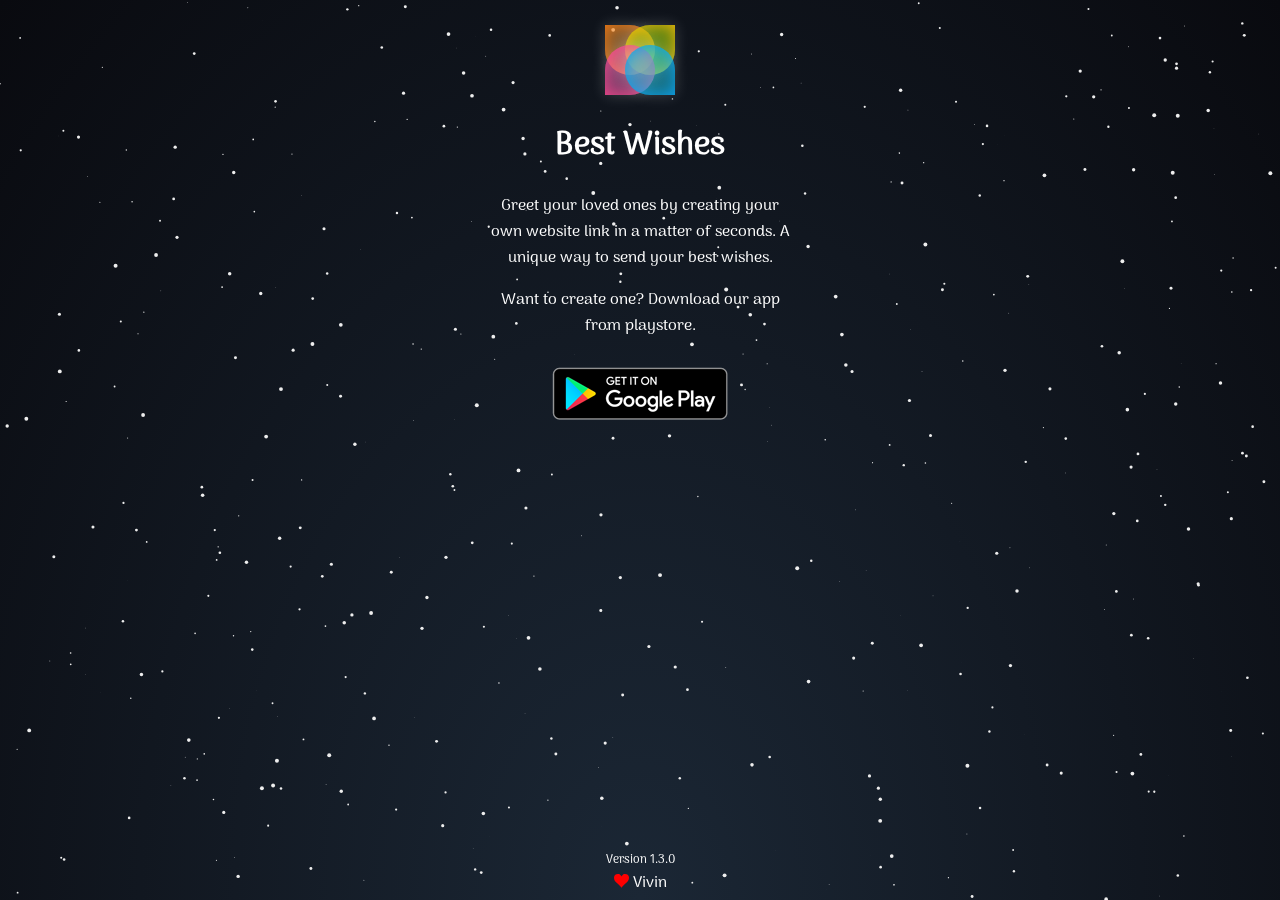
<file: index.html>
<!DOCTYPE>
<html ng-app="app">

<head>
  <meta charset="utf-8">
  <meta http-equiv="X-UA-Compatible" content="IE=edge">
  <meta name="viewport" content="width=device-width, initial-scale=1">
  <meta name="format-detection" content="telephone=no">
  <meta name="msapplication-tap-highlight" content="no">
  <meta name="title" content="Best Wishes" />
  <meta name="description" content="Greet your loved ones by creating your own website link in a matter of seconds. A new idea to send your best wishes." />
  <meta name="keywords" content="Wishes, AngularJS, Firebase, All festival wishes" />
  <meta name="author" content="thelittletechie@gmail.com" />
  <meta name="copyright" content="www.thelittletechie.com" />
  <meta name="application-name" content="Best Wishes App" />
  <meta property="og:image" content="http://happy-newyear.co.in/wp-content/uploads/2014/12/new-year-wallpaper1.jpg" />
  <meta property="og:title" content="Best Wishes" />
  <meta property="og:description" content="A unique way to send wishes by creating a website link in matter of seconds." />
  <meta property="og:url" content="https://tltapp.github.io/wishes/" />
  <meta name="theme-color" content="#1b2735" />
  <meta name="msapplication-navbutton-color" content="#1b2735" />
  <meta name="apple-mobile-web-app-status-bar-style" content="#1b2735" />
  <title>Best Wishes</title>
  <link rel="icon" href="img/favicon.png" />
  <link rel="stylesheet" href="css/app.min.css" />
  <!-- Google Analytics -->
  <script>
  //<![CDATA[
  (function(i, s, o, g, r, a, m) {
    i['GoogleAnalyticsObject'] = r;
    i[r] = i[r] || function() {
      (i[r].q = i[r].q || []).push(arguments)
    }, i[r].l = 1 * new Date();
    a = s.createElement(o),
      m = s.getElementsByTagName(o)[0];
    a.async = 1;
    a.src = g;
    m.parentNode.insertBefore(a, m)
  })(window, document, 'script', '//www.google-analytics.com/analytics.js', 'ga');

  ga('create', 'UA-54264896-1', 'auto');
  ga('send', 'pageview');
  //]]>
  </script>
</head>

<body>
  <div class="container-wrapper">
    <div ui-view ng-hide="loaderFlag"></div>
  </div>
  <canvas id="snow"></canvas>
  <div class="logo-official" ng-show="loaderFlag">
    <ul>
      <li></li>
      <li></li>
      <li></li>
      <li></li>
    </ul>
  </div>
  <!-- <script src="cordova.js"></script> -->
  <script src="js/app.min.js"></script>
</body>

</html>
</file>
<file: css/app.min.css>
@charset "UTF-8";/*!
 * animate.css -http://daneden.me/animate
 * Version - 3.5.1
 * Licensed under the MIT license - http://opensource.org/licenses/MIT
 *
 * Copyright (c) 2016 Daniel Eden
 */.animated{-webkit-animation-duration:1s;animation-duration:1s;-webkit-animation-fill-mode:both;animation-fill-mode:both}.animated.infinite{-webkit-animation-iteration-count:infinite;animation-iteration-count:infinite}.animated.hinge{-webkit-animation-duration:2s;animation-duration:2s}.animated.bounceIn,.animated.bounceOut,.animated.flipOutX,.animated.flipOutY{-webkit-animation-duration:.75s;animation-duration:.75s}@-webkit-keyframes bounce{20%,53%,80%,from,to{-webkit-animation-timing-function:cubic-bezier(.215,.61,.355,1);animation-timing-function:cubic-bezier(.215,.61,.355,1);-webkit-transform:translate3d(0,0,0);transform:translate3d(0,0,0)}40%,43%{-webkit-animation-timing-function:cubic-bezier(.755,.050,.855,.060);animation-timing-function:cubic-bezier(.755,.050,.855,.060);-webkit-transform:translate3d(0,-30px,0);transform:translate3d(0,-30px,0)}70%{-webkit-animation-timing-function:cubic-bezier(.755,.050,.855,.060);animation-timing-function:cubic-bezier(.755,.050,.855,.060);-webkit-transform:translate3d(0,-15px,0);transform:translate3d(0,-15px,0)}90%{-webkit-transform:translate3d(0,-4px,0);transform:translate3d(0,-4px,0)}}@keyframes bounce{20%,53%,80%,from,to{-webkit-animation-timing-function:cubic-bezier(.215,.61,.355,1);animation-timing-function:cubic-bezier(.215,.61,.355,1);-webkit-transform:translate3d(0,0,0);transform:translate3d(0,0,0)}40%,43%{-webkit-animation-timing-function:cubic-bezier(.755,.050,.855,.060);animation-timing-function:cubic-bezier(.755,.050,.855,.060);-webkit-transform:translate3d(0,-30px,0);transform:translate3d(0,-30px,0)}70%{-webkit-animation-timing-function:cubic-bezier(.755,.050,.855,.060);animation-timing-function:cubic-bezier(.755,.050,.855,.060);-webkit-transform:translate3d(0,-15px,0);transform:translate3d(0,-15px,0)}90%{-webkit-transform:translate3d(0,-4px,0);transform:translate3d(0,-4px,0)}}.bounce{-webkit-animation-name:bounce;animation-name:bounce;-webkit-transform-origin:center bottom;transform-origin:center bottom}@-webkit-keyframes flash{50%,from,to{opacity:1}25%,75%{opacity:0}}@keyframes flash{50%,from,to{opacity:1}25%,75%{opacity:0}}.flash{-webkit-animation-name:flash;animation-name:flash}@-webkit-keyframes pulse{from,to{-webkit-transform:scale3d(1,1,1);transform:scale3d(1,1,1)}50%{-webkit-transform:scale3d(1.05,1.05,1.05);transform:scale3d(1.05,1.05,1.05)}}@keyframes pulse{from,to{-webkit-transform:scale3d(1,1,1);transform:scale3d(1,1,1)}50%{-webkit-transform:scale3d(1.05,1.05,1.05);transform:scale3d(1.05,1.05,1.05)}}.pulse{-webkit-animation-name:pulse;animation-name:pulse}@-webkit-keyframes rubberBand{from,to{-webkit-transform:scale3d(1,1,1);transform:scale3d(1,1,1)}30%{-webkit-transform:scale3d(1.25,.75,1);transform:scale3d(1.25,.75,1)}40%{-webkit-transform:scale3d(.75,1.25,1);transform:scale3d(.75,1.25,1)}50%{-webkit-transform:scale3d(1.15,.85,1);transform:scale3d(1.15,.85,1)}65%{-webkit-transform:scale3d(.95,1.05,1);transform:scale3d(.95,1.05,1)}75%{-webkit-transform:scale3d(1.05,.95,1);transform:scale3d(1.05,.95,1)}}@keyframes rubberBand{from,to{-webkit-transform:scale3d(1,1,1);transform:scale3d(1,1,1)}30%{-webkit-transform:scale3d(1.25,.75,1);transform:scale3d(1.25,.75,1)}40%{-webkit-transform:scale3d(.75,1.25,1);transform:scale3d(.75,1.25,1)}50%{-webkit-transform:scale3d(1.15,.85,1);transform:scale3d(1.15,.85,1)}65%{-webkit-transform:scale3d(.95,1.05,1);transform:scale3d(.95,1.05,1)}75%{-webkit-transform:scale3d(1.05,.95,1);transform:scale3d(1.05,.95,1)}}.rubberBand{-webkit-animation-name:rubberBand;animation-name:rubberBand}@-webkit-keyframes shake{from,to{-webkit-transform:translate3d(0,0,0);transform:translate3d(0,0,0)}10%,30%,50%,70%,90%{-webkit-transform:translate3d(-10px,0,0);transform:translate3d(-10px,0,0)}20%,40%,60%,80%{-webkit-transform:translate3d(10px,0,0);transform:translate3d(10px,0,0)}}@keyframes shake{from,to{-webkit-transform:translate3d(0,0,0);transform:translate3d(0,0,0)}10%,30%,50%,70%,90%{-webkit-transform:translate3d(-10px,0,0);transform:translate3d(-10px,0,0)}20%,40%,60%,80%{-webkit-transform:translate3d(10px,0,0);transform:translate3d(10px,0,0)}}.shake{-webkit-animation-name:shake;animation-name:shake}@-webkit-keyframes headShake{0%{-webkit-transform:translateX(0);transform:translateX(0)}6.5%{-webkit-transform:translateX(-6px) rotateY(-9deg);transform:translateX(-6px) rotateY(-9deg)}18.5%{-webkit-transform:translateX(5px) rotateY(7deg);transform:translateX(5px) rotateY(7deg)}31.5%{-webkit-transform:translateX(-3px) rotateY(-5deg);transform:translateX(-3px) rotateY(-5deg)}43.5%{-webkit-transform:translateX(2px) rotateY(3deg);transform:translateX(2px) rotateY(3deg)}50%{-webkit-transform:translateX(0);transform:translateX(0)}}@keyframes headShake{0%{-webkit-transform:translateX(0);transform:translateX(0)}6.5%{-webkit-transform:translateX(-6px) rotateY(-9deg);transform:translateX(-6px) rotateY(-9deg)}18.5%{-webkit-transform:translateX(5px) rotateY(7deg);transform:translateX(5px) rotateY(7deg)}31.5%{-webkit-transform:translateX(-3px) rotateY(-5deg);transform:translateX(-3px) rotateY(-5deg)}43.5%{-webkit-transform:translateX(2px) rotateY(3deg);transform:translateX(2px) rotateY(3deg)}50%{-webkit-transform:translateX(0);transform:translateX(0)}}.headShake{-webkit-animation-timing-function:ease-in-out;animation-timing-function:ease-in-out;-webkit-animation-name:headShake;animation-name:headShake}@-webkit-keyframes swing{20%{-webkit-transform:rotate3d(0,0,1,15deg);transform:rotate3d(0,0,1,15deg)}40%{-webkit-transform:rotate3d(0,0,1,-10deg);transform:rotate3d(0,0,1,-10deg)}60%{-webkit-transform:rotate3d(0,0,1,5deg);transform:rotate3d(0,0,1,5deg)}80%{-webkit-transform:rotate3d(0,0,1,-5deg);transform:rotate3d(0,0,1,-5deg)}to{-webkit-transform:rotate3d(0,0,1,0deg);transform:rotate3d(0,0,1,0deg)}}@keyframes swing{20%{-webkit-transform:rotate3d(0,0,1,15deg);transform:rotate3d(0,0,1,15deg)}40%{-webkit-transform:rotate3d(0,0,1,-10deg);transform:rotate3d(0,0,1,-10deg)}60%{-webkit-transform:rotate3d(0,0,1,5deg);transform:rotate3d(0,0,1,5deg)}80%{-webkit-transform:rotate3d(0,0,1,-5deg);transform:rotate3d(0,0,1,-5deg)}to{-webkit-transform:rotate3d(0,0,1,0deg);transform:rotate3d(0,0,1,0deg)}}.swing{-webkit-transform-origin:top center;transform-origin:top center;-webkit-animation-name:swing;animation-name:swing}@-webkit-keyframes tada{from,to{-webkit-transform:scale3d(1,1,1);transform:scale3d(1,1,1)}10%,20%{-webkit-transform:scale3d(.9,.9,.9) rotate3d(0,0,1,-3deg);transform:scale3d(.9,.9,.9) rotate3d(0,0,1,-3deg)}30%,50%,70%,90%{-webkit-transform:scale3d(1.1,1.1,1.1) rotate3d(0,0,1,3deg);transform:scale3d(1.1,1.1,1.1) rotate3d(0,0,1,3deg)}40%,60%,80%{-webkit-transform:scale3d(1.1,1.1,1.1) rotate3d(0,0,1,-3deg);transform:scale3d(1.1,1.1,1.1) rotate3d(0,0,1,-3deg)}}@keyframes tada{from,to{-webkit-transform:scale3d(1,1,1);transform:scale3d(1,1,1)}10%,20%{-webkit-transform:scale3d(.9,.9,.9) rotate3d(0,0,1,-3deg);transform:scale3d(.9,.9,.9) rotate3d(0,0,1,-3deg)}30%,50%,70%,90%{-webkit-transform:scale3d(1.1,1.1,1.1) rotate3d(0,0,1,3deg);transform:scale3d(1.1,1.1,1.1) rotate3d(0,0,1,3deg)}40%,60%,80%{-webkit-transform:scale3d(1.1,1.1,1.1) rotate3d(0,0,1,-3deg);transform:scale3d(1.1,1.1,1.1) rotate3d(0,0,1,-3deg)}}.tada{-webkit-animation-name:tada;animation-name:tada}@-webkit-keyframes wobble{from,to{-webkit-transform:none;transform:none}15%{-webkit-transform:translate3d(-25%,0,0) rotate3d(0,0,1,-5deg);transform:translate3d(-25%,0,0) rotate3d(0,0,1,-5deg)}30%{-webkit-transform:translate3d(20%,0,0) rotate3d(0,0,1,3deg);transform:translate3d(20%,0,0) rotate3d(0,0,1,3deg)}45%{-webkit-transform:translate3d(-15%,0,0) rotate3d(0,0,1,-3deg);transform:translate3d(-15%,0,0) rotate3d(0,0,1,-3deg)}60%{-webkit-transform:translate3d(10%,0,0) rotate3d(0,0,1,2deg);transform:translate3d(10%,0,0) rotate3d(0,0,1,2deg)}75%{-webkit-transform:translate3d(-5%,0,0) rotate3d(0,0,1,-1deg);transform:translate3d(-5%,0,0) rotate3d(0,0,1,-1deg)}}@keyframes wobble{from,to{-webkit-transform:none;transform:none}15%{-webkit-transform:translate3d(-25%,0,0) rotate3d(0,0,1,-5deg);transform:translate3d(-25%,0,0) rotate3d(0,0,1,-5deg)}30%{-webkit-transform:translate3d(20%,0,0) rotate3d(0,0,1,3deg);transform:translate3d(20%,0,0) rotate3d(0,0,1,3deg)}45%{-webkit-transform:translate3d(-15%,0,0) rotate3d(0,0,1,-3deg);transform:translate3d(-15%,0,0) rotate3d(0,0,1,-3deg)}60%{-webkit-transform:translate3d(10%,0,0) rotate3d(0,0,1,2deg);transform:translate3d(10%,0,0) rotate3d(0,0,1,2deg)}75%{-webkit-transform:translate3d(-5%,0,0) rotate3d(0,0,1,-1deg);transform:translate3d(-5%,0,0) rotate3d(0,0,1,-1deg)}}.wobble{-webkit-animation-name:wobble;animation-name:wobble}@-webkit-keyframes jello{11.1%,from,to{-webkit-transform:none;transform:none}22.2%{-webkit-transform:skewX(-12.5deg) skewY(-12.5deg);transform:skewX(-12.5deg) skewY(-12.5deg)}33.3%{-webkit-transform:skewX(6.25deg) skewY(6.25deg);transform:skewX(6.25deg) skewY(6.25deg)}44.4%{-webkit-transform:skewX(-3.125deg) skewY(-3.125deg);transform:skewX(-3.125deg) skewY(-3.125deg)}55.5%{-webkit-transform:skewX(1.5625deg) skewY(1.5625deg);transform:skewX(1.5625deg) skewY(1.5625deg)}66.6%{-webkit-transform:skewX(-.78125deg) skewY(-.78125deg);transform:skewX(-.78125deg) skewY(-.78125deg)}77.7%{-webkit-transform:skewX(.390625deg) skewY(.390625deg);transform:skewX(.390625deg) skewY(.390625deg)}88.8%{-webkit-transform:skewX(-.1953125deg) skewY(-.1953125deg);transform:skewX(-.1953125deg) skewY(-.1953125deg)}}@keyframes jello{11.1%,from,to{-webkit-transform:none;transform:none}22.2%{-webkit-transform:skewX(-12.5deg) skewY(-12.5deg);transform:skewX(-12.5deg) skewY(-12.5deg)}33.3%{-webkit-transform:skewX(6.25deg) skewY(6.25deg);transform:skewX(6.25deg) skewY(6.25deg)}44.4%{-webkit-transform:skewX(-3.125deg) skewY(-3.125deg);transform:skewX(-3.125deg) skewY(-3.125deg)}55.5%{-webkit-transform:skewX(1.5625deg) skewY(1.5625deg);transform:skewX(1.5625deg) skewY(1.5625deg)}66.6%{-webkit-transform:skewX(-.78125deg) skewY(-.78125deg);transform:skewX(-.78125deg) skewY(-.78125deg)}77.7%{-webkit-transform:skewX(.390625deg) skewY(.390625deg);transform:skewX(.390625deg) skewY(.390625deg)}88.8%{-webkit-transform:skewX(-.1953125deg) skewY(-.1953125deg);transform:skewX(-.1953125deg) skewY(-.1953125deg)}}.jello{-webkit-animation-name:jello;animation-name:jello;-webkit-transform-origin:center;transform-origin:center}@-webkit-keyframes bounceIn{20%,40%,60%,80%,from,to{-webkit-animation-timing-function:cubic-bezier(.215,.61,.355,1);animation-timing-function:cubic-bezier(.215,.61,.355,1)}0%{opacity:0;-webkit-transform:scale3d(.3,.3,.3);transform:scale3d(.3,.3,.3)}20%{-webkit-transform:scale3d(1.1,1.1,1.1);transform:scale3d(1.1,1.1,1.1)}40%{-webkit-transform:scale3d(.9,.9,.9);transform:scale3d(.9,.9,.9)}60%{opacity:1;-webkit-transform:scale3d(1.03,1.03,1.03);transform:scale3d(1.03,1.03,1.03)}80%{-webkit-transform:scale3d(.97,.97,.97);transform:scale3d(.97,.97,.97)}to{opacity:1;-webkit-transform:scale3d(1,1,1);transform:scale3d(1,1,1)}}@keyframes bounceIn{20%,40%,60%,80%,from,to{-webkit-animation-timing-function:cubic-bezier(.215,.61,.355,1);animation-timing-function:cubic-bezier(.215,.61,.355,1)}0%{opacity:0;-webkit-transform:scale3d(.3,.3,.3);transform:scale3d(.3,.3,.3)}20%{-webkit-transform:scale3d(1.1,1.1,1.1);transform:scale3d(1.1,1.1,1.1)}40%{-webkit-transform:scale3d(.9,.9,.9);transform:scale3d(.9,.9,.9)}60%{opacity:1;-webkit-transform:scale3d(1.03,1.03,1.03);transform:scale3d(1.03,1.03,1.03)}80%{-webkit-transform:scale3d(.97,.97,.97);transform:scale3d(.97,.97,.97)}to{opacity:1;-webkit-transform:scale3d(1,1,1);transform:scale3d(1,1,1)}}.bounceIn{-webkit-animation-name:bounceIn;animation-name:bounceIn}@-webkit-keyframes bounceInDown{60%,75%,90%,from,to{-webkit-animation-timing-function:cubic-bezier(.215,.61,.355,1);animation-timing-function:cubic-bezier(.215,.61,.355,1)}0%{opacity:0;-webkit-transform:translate3d(0,-3000px,0);transform:translate3d(0,-3000px,0)}60%{opacity:1;-webkit-transform:translate3d(0,25px,0);transform:translate3d(0,25px,0)}75%{-webkit-transform:translate3d(0,-10px,0);transform:translate3d(0,-10px,0)}90%{-webkit-transform:translate3d(0,5px,0);transform:translate3d(0,5px,0)}to{-webkit-transform:none;transform:none}}@keyframes bounceInDown{60%,75%,90%,from,to{-webkit-animation-timing-function:cubic-bezier(.215,.61,.355,1);animation-timing-function:cubic-bezier(.215,.61,.355,1)}0%{opacity:0;-webkit-transform:translate3d(0,-3000px,0);transform:translate3d(0,-3000px,0)}60%{opacity:1;-webkit-transform:translate3d(0,25px,0);transform:translate3d(0,25px,0)}75%{-webkit-transform:translate3d(0,-10px,0);transform:translate3d(0,-10px,0)}90%{-webkit-transform:translate3d(0,5px,0);transform:translate3d(0,5px,0)}to{-webkit-transform:none;transform:none}}.bounceInDown{-webkit-animation-name:bounceInDown;animation-name:bounceInDown}@-webkit-keyframes bounceInLeft{60%,75%,90%,from,to{-webkit-animation-timing-function:cubic-bezier(.215,.61,.355,1);animation-timing-function:cubic-bezier(.215,.61,.355,1)}0%{opacity:0;-webkit-transform:translate3d(-3000px,0,0);transform:translate3d(-3000px,0,0)}60%{opacity:1;-webkit-transform:translate3d(25px,0,0);transform:translate3d(25px,0,0)}75%{-webkit-transform:translate3d(-10px,0,0);transform:translate3d(-10px,0,0)}90%{-webkit-transform:translate3d(5px,0,0);transform:translate3d(5px,0,0)}to{-webkit-transform:none;transform:none}}@keyframes bounceInLeft{60%,75%,90%,from,to{-webkit-animation-timing-function:cubic-bezier(.215,.61,.355,1);animation-timing-function:cubic-bezier(.215,.61,.355,1)}0%{opacity:0;-webkit-transform:translate3d(-3000px,0,0);transform:translate3d(-3000px,0,0)}60%{opacity:1;-webkit-transform:translate3d(25px,0,0);transform:translate3d(25px,0,0)}75%{-webkit-transform:translate3d(-10px,0,0);transform:translate3d(-10px,0,0)}90%{-webkit-transform:translate3d(5px,0,0);transform:translate3d(5px,0,0)}to{-webkit-transform:none;transform:none}}.bounceInLeft{-webkit-animation-name:bounceInLeft;animation-name:bounceInLeft}@-webkit-keyframes bounceInRight{60%,75%,90%,from,to{-webkit-animation-timing-function:cubic-bezier(.215,.61,.355,1);animation-timing-function:cubic-bezier(.215,.61,.355,1)}from{opacity:0;-webkit-transform:translate3d(3000px,0,0);transform:translate3d(3000px,0,0)}60%{opacity:1;-webkit-transform:translate3d(-25px,0,0);transform:translate3d(-25px,0,0)}75%{-webkit-transform:translate3d(10px,0,0);transform:translate3d(10px,0,0)}90%{-webkit-transform:translate3d(-5px,0,0);transform:translate3d(-5px,0,0)}to{-webkit-transform:none;transform:none}}@keyframes bounceInRight{60%,75%,90%,from,to{-webkit-animation-timing-function:cubic-bezier(.215,.61,.355,1);animation-timing-function:cubic-bezier(.215,.61,.355,1)}from{opacity:0;-webkit-transform:translate3d(3000px,0,0);transform:translate3d(3000px,0,0)}60%{opacity:1;-webkit-transform:translate3d(-25px,0,0);transform:translate3d(-25px,0,0)}75%{-webkit-transform:translate3d(10px,0,0);transform:translate3d(10px,0,0)}90%{-webkit-transform:translate3d(-5px,0,0);transform:translate3d(-5px,0,0)}to{-webkit-transform:none;transform:none}}.bounceInRight{-webkit-animation-name:bounceInRight;animation-name:bounceInRight}@-webkit-keyframes bounceInUp{60%,75%,90%,from,to{-webkit-animation-timing-function:cubic-bezier(.215,.61,.355,1);animation-timing-function:cubic-bezier(.215,.61,.355,1)}from{opacity:0;-webkit-transform:translate3d(0,3000px,0);transform:translate3d(0,3000px,0)}60%{opacity:1;-webkit-transform:translate3d(0,-20px,0);transform:translate3d(0,-20px,0)}75%{-webkit-transform:translate3d(0,10px,0);transform:translate3d(0,10px,0)}90%{-webkit-transform:translate3d(0,-5px,0);transform:translate3d(0,-5px,0)}to{-webkit-transform:translate3d(0,0,0);transform:translate3d(0,0,0)}}@keyframes bounceInUp{60%,75%,90%,from,to{-webkit-animation-timing-function:cubic-bezier(.215,.61,.355,1);animation-timing-function:cubic-bezier(.215,.61,.355,1)}from{opacity:0;-webkit-transform:translate3d(0,3000px,0);transform:translate3d(0,3000px,0)}60%{opacity:1;-webkit-transform:translate3d(0,-20px,0);transform:translate3d(0,-20px,0)}75%{-webkit-transform:translate3d(0,10px,0);transform:translate3d(0,10px,0)}90%{-webkit-transform:translate3d(0,-5px,0);transform:translate3d(0,-5px,0)}to{-webkit-transform:translate3d(0,0,0);transform:translate3d(0,0,0)}}.bounceInUp{-webkit-animation-name:bounceInUp;animation-name:bounceInUp}@-webkit-keyframes bounceOut{20%{-webkit-transform:scale3d(.9,.9,.9);transform:scale3d(.9,.9,.9)}50%,55%{opacity:1;-webkit-transform:scale3d(1.1,1.1,1.1);transform:scale3d(1.1,1.1,1.1)}to{opacity:0;-webkit-transform:scale3d(.3,.3,.3);transform:scale3d(.3,.3,.3)}}@keyframes bounceOut{20%{-webkit-transform:scale3d(.9,.9,.9);transform:scale3d(.9,.9,.9)}50%,55%{opacity:1;-webkit-transform:scale3d(1.1,1.1,1.1);transform:scale3d(1.1,1.1,1.1)}to{opacity:0;-webkit-transform:scale3d(.3,.3,.3);transform:scale3d(.3,.3,.3)}}.bounceOut{-webkit-animation-name:bounceOut;animation-name:bounceOut}@-webkit-keyframes bounceOutDown{20%{-webkit-transform:translate3d(0,10px,0);transform:translate3d(0,10px,0)}40%,45%{opacity:1;-webkit-transform:translate3d(0,-20px,0);transform:translate3d(0,-20px,0)}to{opacity:0;-webkit-transform:translate3d(0,2000px,0);transform:translate3d(0,2000px,0)}}@keyframes bounceOutDown{20%{-webkit-transform:translate3d(0,10px,0);transform:translate3d(0,10px,0)}40%,45%{opacity:1;-webkit-transform:translate3d(0,-20px,0);transform:translate3d(0,-20px,0)}to{opacity:0;-webkit-transform:translate3d(0,2000px,0);transform:translate3d(0,2000px,0)}}.bounceOutDown{-webkit-animation-name:bounceOutDown;animation-name:bounceOutDown}@-webkit-keyframes bounceOutLeft{20%{opacity:1;-webkit-transform:translate3d(20px,0,0);transform:translate3d(20px,0,0)}to{opacity:0;-webkit-transform:translate3d(-2000px,0,0);transform:translate3d(-2000px,0,0)}}@keyframes bounceOutLeft{20%{opacity:1;-webkit-transform:translate3d(20px,0,0);transform:translate3d(20px,0,0)}to{opacity:0;-webkit-transform:translate3d(-2000px,0,0);transform:translate3d(-2000px,0,0)}}.bounceOutLeft{-webkit-animation-name:bounceOutLeft;animation-name:bounceOutLeft}@-webkit-keyframes bounceOutRight{20%{opacity:1;-webkit-transform:translate3d(-20px,0,0);transform:translate3d(-20px,0,0)}to{opacity:0;-webkit-transform:translate3d(2000px,0,0);transform:translate3d(2000px,0,0)}}@keyframes bounceOutRight{20%{opacity:1;-webkit-transform:translate3d(-20px,0,0);transform:translate3d(-20px,0,0)}to{opacity:0;-webkit-transform:translate3d(2000px,0,0);transform:translate3d(2000px,0,0)}}.bounceOutRight{-webkit-animation-name:bounceOutRight;animation-name:bounceOutRight}@-webkit-keyframes bounceOutUp{20%{-webkit-transform:translate3d(0,-10px,0);transform:translate3d(0,-10px,0)}40%,45%{opacity:1;-webkit-transform:translate3d(0,20px,0);transform:translate3d(0,20px,0)}to{opacity:0;-webkit-transform:translate3d(0,-2000px,0);transform:translate3d(0,-2000px,0)}}@keyframes bounceOutUp{20%{-webkit-transform:translate3d(0,-10px,0);transform:translate3d(0,-10px,0)}40%,45%{opacity:1;-webkit-transform:translate3d(0,20px,0);transform:translate3d(0,20px,0)}to{opacity:0;-webkit-transform:translate3d(0,-2000px,0);transform:translate3d(0,-2000px,0)}}.bounceOutUp{-webkit-animation-name:bounceOutUp;animation-name:bounceOutUp}@-webkit-keyframes fadeIn{from{opacity:0}to{opacity:1}}@keyframes fadeIn{from{opacity:0}to{opacity:1}}.fadeIn{-webkit-animation-name:fadeIn;animation-name:fadeIn}@-webkit-keyframes fadeInDown{from{opacity:0;-webkit-transform:translate3d(0,-100%,0);transform:translate3d(0,-100%,0)}to{opacity:1;-webkit-transform:none;transform:none}}@keyframes fadeInDown{from{opacity:0;-webkit-transform:translate3d(0,-100%,0);transform:translate3d(0,-100%,0)}to{opacity:1;-webkit-transform:none;transform:none}}.fadeInDown{-webkit-animation-name:fadeInDown;animation-name:fadeInDown}@-webkit-keyframes fadeInDownBig{from{opacity:0;-webkit-transform:translate3d(0,-2000px,0);transform:translate3d(0,-2000px,0)}to{opacity:1;-webkit-transform:none;transform:none}}@keyframes fadeInDownBig{from{opacity:0;-webkit-transform:translate3d(0,-2000px,0);transform:translate3d(0,-2000px,0)}to{opacity:1;-webkit-transform:none;transform:none}}.fadeInDownBig{-webkit-animation-name:fadeInDownBig;animation-name:fadeInDownBig}@-webkit-keyframes fadeInLeft{from{opacity:0;-webkit-transform:translate3d(-100%,0,0);transform:translate3d(-100%,0,0)}to{opacity:1;-webkit-transform:none;transform:none}}@keyframes fadeInLeft{from{opacity:0;-webkit-transform:translate3d(-100%,0,0);transform:translate3d(-100%,0,0)}to{opacity:1;-webkit-transform:none;transform:none}}.fadeInLeft{-webkit-animation-name:fadeInLeft;animation-name:fadeInLeft}@-webkit-keyframes fadeInLeftBig{from{opacity:0;-webkit-transform:translate3d(-2000px,0,0);transform:translate3d(-2000px,0,0)}to{opacity:1;-webkit-transform:none;transform:none}}@keyframes fadeInLeftBig{from{opacity:0;-webkit-transform:translate3d(-2000px,0,0);transform:translate3d(-2000px,0,0)}to{opacity:1;-webkit-transform:none;transform:none}}.fadeInLeftBig{-webkit-animation-name:fadeInLeftBig;animation-name:fadeInLeftBig}@-webkit-keyframes fadeInRight{from{opacity:0;-webkit-transform:translate3d(100%,0,0);transform:translate3d(100%,0,0)}to{opacity:1;-webkit-transform:none;transform:none}}@keyframes fadeInRight{from{opacity:0;-webkit-transform:translate3d(100%,0,0);transform:translate3d(100%,0,0)}to{opacity:1;-webkit-transform:none;transform:none}}.fadeInRight{-webkit-animation-name:fadeInRight;animation-name:fadeInRight}@-webkit-keyframes fadeInRightBig{from{opacity:0;-webkit-transform:translate3d(2000px,0,0);transform:translate3d(2000px,0,0)}to{opacity:1;-webkit-transform:none;transform:none}}@keyframes fadeInRightBig{from{opacity:0;-webkit-transform:translate3d(2000px,0,0);transform:translate3d(2000px,0,0)}to{opacity:1;-webkit-transform:none;transform:none}}.fadeInRightBig{-webkit-animation-name:fadeInRightBig;animation-name:fadeInRightBig}@-webkit-keyframes fadeInUp{from{opacity:0;-webkit-transform:translate3d(0,100%,0);transform:translate3d(0,100%,0)}to{opacity:1;-webkit-transform:none;transform:none}}@keyframes fadeInUp{from{opacity:0;-webkit-transform:translate3d(0,100%,0);transform:translate3d(0,100%,0)}to{opacity:1;-webkit-transform:none;transform:none}}.fadeInUp{-webkit-animation-name:fadeInUp;animation-name:fadeInUp}@-webkit-keyframes fadeInUpBig{from{opacity:0;-webkit-transform:translate3d(0,2000px,0);transform:translate3d(0,2000px,0)}to{opacity:1;-webkit-transform:none;transform:none}}@keyframes fadeInUpBig{from{opacity:0;-webkit-transform:translate3d(0,2000px,0);transform:translate3d(0,2000px,0)}to{opacity:1;-webkit-transform:none;transform:none}}.fadeInUpBig{-webkit-animation-name:fadeInUpBig;animation-name:fadeInUpBig}@-webkit-keyframes fadeOut{from{opacity:1}to{opacity:0}}@keyframes fadeOut{from{opacity:1}to{opacity:0}}.fadeOut{-webkit-animation-name:fadeOut;animation-name:fadeOut}@-webkit-keyframes fadeOutDown{from{opacity:1}to{opacity:0;-webkit-transform:translate3d(0,100%,0);transform:translate3d(0,100%,0)}}@keyframes fadeOutDown{from{opacity:1}to{opacity:0;-webkit-transform:translate3d(0,100%,0);transform:translate3d(0,100%,0)}}.fadeOutDown{-webkit-animation-name:fadeOutDown;animation-name:fadeOutDown}@-webkit-keyframes fadeOutDownBig{from{opacity:1}to{opacity:0;-webkit-transform:translate3d(0,2000px,0);transform:translate3d(0,2000px,0)}}@keyframes fadeOutDownBig{from{opacity:1}to{opacity:0;-webkit-transform:translate3d(0,2000px,0);transform:translate3d(0,2000px,0)}}.fadeOutDownBig{-webkit-animation-name:fadeOutDownBig;animation-name:fadeOutDownBig}@-webkit-keyframes fadeOutLeft{from{opacity:1}to{opacity:0;-webkit-transform:translate3d(-100%,0,0);transform:translate3d(-100%,0,0)}}@keyframes fadeOutLeft{from{opacity:1}to{opacity:0;-webkit-transform:translate3d(-100%,0,0);transform:translate3d(-100%,0,0)}}.fadeOutLeft{-webkit-animation-name:fadeOutLeft;animation-name:fadeOutLeft}@-webkit-keyframes fadeOutLeftBig{from{opacity:1}to{opacity:0;-webkit-transform:translate3d(-2000px,0,0);transform:translate3d(-2000px,0,0)}}@keyframes fadeOutLeftBig{from{opacity:1}to{opacity:0;-webkit-transform:translate3d(-2000px,0,0);transform:translate3d(-2000px,0,0)}}.fadeOutLeftBig{-webkit-animation-name:fadeOutLeftBig;animation-name:fadeOutLeftBig}@-webkit-keyframes fadeOutRight{from{opacity:1}to{opacity:0;-webkit-transform:translate3d(100%,0,0);transform:translate3d(100%,0,0)}}@keyframes fadeOutRight{from{opacity:1}to{opacity:0;-webkit-transform:translate3d(100%,0,0);transform:translate3d(100%,0,0)}}.fadeOutRight{-webkit-animation-name:fadeOutRight;animation-name:fadeOutRight}@-webkit-keyframes fadeOutRightBig{from{opacity:1}to{opacity:0;-webkit-transform:translate3d(2000px,0,0);transform:translate3d(2000px,0,0)}}@keyframes fadeOutRightBig{from{opacity:1}to{opacity:0;-webkit-transform:translate3d(2000px,0,0);transform:translate3d(2000px,0,0)}}.fadeOutRightBig{-webkit-animation-name:fadeOutRightBig;animation-name:fadeOutRightBig}@-webkit-keyframes fadeOutUp{from{opacity:1}to{opacity:0;-webkit-transform:translate3d(0,-100%,0);transform:translate3d(0,-100%,0)}}@keyframes fadeOutUp{from{opacity:1}to{opacity:0;-webkit-transform:translate3d(0,-100%,0);transform:translate3d(0,-100%,0)}}.fadeOutUp{-webkit-animation-name:fadeOutUp;animation-name:fadeOutUp}@-webkit-keyframes fadeOutUpBig{from{opacity:1}to{opacity:0;-webkit-transform:translate3d(0,-2000px,0);transform:translate3d(0,-2000px,0)}}@keyframes fadeOutUpBig{from{opacity:1}to{opacity:0;-webkit-transform:translate3d(0,-2000px,0);transform:translate3d(0,-2000px,0)}}.fadeOutUpBig{-webkit-animation-name:fadeOutUpBig;animation-name:fadeOutUpBig}@-webkit-keyframes flip{from{-webkit-transform:perspective(400px) rotate3d(0,1,0,-360deg);transform:perspective(400px) rotate3d(0,1,0,-360deg);-webkit-animation-timing-function:ease-out;animation-timing-function:ease-out}40%{-webkit-transform:perspective(400px) translate3d(0,0,150px) rotate3d(0,1,0,-190deg);transform:perspective(400px) translate3d(0,0,150px) rotate3d(0,1,0,-190deg);-webkit-animation-timing-function:ease-out;animation-timing-function:ease-out}50%{-webkit-transform:perspective(400px) translate3d(0,0,150px) rotate3d(0,1,0,-170deg);transform:perspective(400px) translate3d(0,0,150px) rotate3d(0,1,0,-170deg);-webkit-animation-timing-function:ease-in;animation-timing-function:ease-in}80%{-webkit-transform:perspective(400px) scale3d(.95,.95,.95);transform:perspective(400px) scale3d(.95,.95,.95);-webkit-animation-timing-function:ease-in;animation-timing-function:ease-in}to{-webkit-transform:perspective(400px);transform:perspective(400px);-webkit-animation-timing-function:ease-in;animation-timing-function:ease-in}}@keyframes flip{from{-webkit-transform:perspective(400px) rotate3d(0,1,0,-360deg);transform:perspective(400px) rotate3d(0,1,0,-360deg);-webkit-animation-timing-function:ease-out;animation-timing-function:ease-out}40%{-webkit-transform:perspective(400px) translate3d(0,0,150px) rotate3d(0,1,0,-190deg);transform:perspective(400px) translate3d(0,0,150px) rotate3d(0,1,0,-190deg);-webkit-animation-timing-function:ease-out;animation-timing-function:ease-out}50%{-webkit-transform:perspective(400px) translate3d(0,0,150px) rotate3d(0,1,0,-170deg);transform:perspective(400px) translate3d(0,0,150px) rotate3d(0,1,0,-170deg);-webkit-animation-timing-function:ease-in;animation-timing-function:ease-in}80%{-webkit-transform:perspective(400px) scale3d(.95,.95,.95);transform:perspective(400px) scale3d(.95,.95,.95);-webkit-animation-timing-function:ease-in;animation-timing-function:ease-in}to{-webkit-transform:perspective(400px);transform:perspective(400px);-webkit-animation-timing-function:ease-in;animation-timing-function:ease-in}}.animated.flip{-webkit-backface-visibility:visible;backface-visibility:visible;-webkit-animation-name:flip;animation-name:flip}@-webkit-keyframes flipInX{from{-webkit-transform:perspective(400px) rotate3d(1,0,0,90deg);transform:perspective(400px) rotate3d(1,0,0,90deg);-webkit-animation-timing-function:ease-in;animation-timing-function:ease-in;opacity:0}40%{-webkit-transform:perspective(400px) rotate3d(1,0,0,-20deg);transform:perspective(400px) rotate3d(1,0,0,-20deg);-webkit-animation-timing-function:ease-in;animation-timing-function:ease-in}60%{-webkit-transform:perspective(400px) rotate3d(1,0,0,10deg);transform:perspective(400px) rotate3d(1,0,0,10deg);opacity:1}80%{-webkit-transform:perspective(400px) rotate3d(1,0,0,-5deg);transform:perspective(400px) rotate3d(1,0,0,-5deg)}to{-webkit-transform:perspective(400px);transform:perspective(400px)}}@keyframes flipInX{from{-webkit-transform:perspective(400px) rotate3d(1,0,0,90deg);transform:perspective(400px) rotate3d(1,0,0,90deg);-webkit-animation-timing-function:ease-in;animation-timing-function:ease-in;opacity:0}40%{-webkit-transform:perspective(400px) rotate3d(1,0,0,-20deg);transform:perspective(400px) rotate3d(1,0,0,-20deg);-webkit-animation-timing-function:ease-in;animation-timing-function:ease-in}60%{-webkit-transform:perspective(400px) rotate3d(1,0,0,10deg);transform:perspective(400px) rotate3d(1,0,0,10deg);opacity:1}80%{-webkit-transform:perspective(400px) rotate3d(1,0,0,-5deg);transform:perspective(400px) rotate3d(1,0,0,-5deg)}to{-webkit-transform:perspective(400px);transform:perspective(400px)}}.flipInX{-webkit-backface-visibility:visible!important;backface-visibility:visible!important;-webkit-animation-name:flipInX;animation-name:flipInX}.flipInY,.flipOutX{-webkit-backface-visibility:visible!important}@-webkit-keyframes flipInY{from{-webkit-transform:perspective(400px) rotate3d(0,1,0,90deg);transform:perspective(400px) rotate3d(0,1,0,90deg);-webkit-animation-timing-function:ease-in;animation-timing-function:ease-in;opacity:0}40%{-webkit-transform:perspective(400px) rotate3d(0,1,0,-20deg);transform:perspective(400px) rotate3d(0,1,0,-20deg);-webkit-animation-timing-function:ease-in;animation-timing-function:ease-in}60%{-webkit-transform:perspective(400px) rotate3d(0,1,0,10deg);transform:perspective(400px) rotate3d(0,1,0,10deg);opacity:1}80%{-webkit-transform:perspective(400px) rotate3d(0,1,0,-5deg);transform:perspective(400px) rotate3d(0,1,0,-5deg)}to{-webkit-transform:perspective(400px);transform:perspective(400px)}}@keyframes flipInY{from{-webkit-transform:perspective(400px) rotate3d(0,1,0,90deg);transform:perspective(400px) rotate3d(0,1,0,90deg);-webkit-animation-timing-function:ease-in;animation-timing-function:ease-in;opacity:0}40%{-webkit-transform:perspective(400px) rotate3d(0,1,0,-20deg);transform:perspective(400px) rotate3d(0,1,0,-20deg);-webkit-animation-timing-function:ease-in;animation-timing-function:ease-in}60%{-webkit-transform:perspective(400px) rotate3d(0,1,0,10deg);transform:perspective(400px) rotate3d(0,1,0,10deg);opacity:1}80%{-webkit-transform:perspective(400px) rotate3d(0,1,0,-5deg);transform:perspective(400px) rotate3d(0,1,0,-5deg)}to{-webkit-transform:perspective(400px);transform:perspective(400px)}}.flipInY{backface-visibility:visible!important;-webkit-animation-name:flipInY;animation-name:flipInY}@-webkit-keyframes flipOutX{from{-webkit-transform:perspective(400px);transform:perspective(400px)}30%{-webkit-transform:perspective(400px) rotate3d(1,0,0,-20deg);transform:perspective(400px) rotate3d(1,0,0,-20deg);opacity:1}to{-webkit-transform:perspective(400px) rotate3d(1,0,0,90deg);transform:perspective(400px) rotate3d(1,0,0,90deg);opacity:0}}@keyframes flipOutX{from{-webkit-transform:perspective(400px);transform:perspective(400px)}30%{-webkit-transform:perspective(400px) rotate3d(1,0,0,-20deg);transform:perspective(400px) rotate3d(1,0,0,-20deg);opacity:1}to{-webkit-transform:perspective(400px) rotate3d(1,0,0,90deg);transform:perspective(400px) rotate3d(1,0,0,90deg);opacity:0}}.flipOutX{-webkit-animation-name:flipOutX;animation-name:flipOutX;backface-visibility:visible!important}@-webkit-keyframes flipOutY{from{-webkit-transform:perspective(400px);transform:perspective(400px)}30%{-webkit-transform:perspective(400px) rotate3d(0,1,0,-15deg);transform:perspective(400px) rotate3d(0,1,0,-15deg);opacity:1}to{-webkit-transform:perspective(400px) rotate3d(0,1,0,90deg);transform:perspective(400px) rotate3d(0,1,0,90deg);opacity:0}}@keyframes flipOutY{from{-webkit-transform:perspective(400px);transform:perspective(400px)}30%{-webkit-transform:perspective(400px) rotate3d(0,1,0,-15deg);transform:perspective(400px) rotate3d(0,1,0,-15deg);opacity:1}to{-webkit-transform:perspective(400px) rotate3d(0,1,0,90deg);transform:perspective(400px) rotate3d(0,1,0,90deg);opacity:0}}.flipOutY{-webkit-backface-visibility:visible!important;backface-visibility:visible!important;-webkit-animation-name:flipOutY;animation-name:flipOutY}@-webkit-keyframes lightSpeedIn{from{-webkit-transform:translate3d(100%,0,0) skewX(-30deg);transform:translate3d(100%,0,0) skewX(-30deg);opacity:0}60%{-webkit-transform:skewX(20deg);transform:skewX(20deg);opacity:1}80%{-webkit-transform:skewX(-5deg);transform:skewX(-5deg);opacity:1}to{-webkit-transform:none;transform:none;opacity:1}}@keyframes lightSpeedIn{from{-webkit-transform:translate3d(100%,0,0) skewX(-30deg);transform:translate3d(100%,0,0) skewX(-30deg);opacity:0}60%{-webkit-transform:skewX(20deg);transform:skewX(20deg);opacity:1}80%{-webkit-transform:skewX(-5deg);transform:skewX(-5deg);opacity:1}to{-webkit-transform:none;transform:none;opacity:1}}.lightSpeedIn{-webkit-animation-name:lightSpeedIn;animation-name:lightSpeedIn;-webkit-animation-timing-function:ease-out;animation-timing-function:ease-out}@-webkit-keyframes lightSpeedOut{from{opacity:1}to{-webkit-transform:translate3d(100%,0,0) skewX(30deg);transform:translate3d(100%,0,0) skewX(30deg);opacity:0}}@keyframes lightSpeedOut{from{opacity:1}to{-webkit-transform:translate3d(100%,0,0) skewX(30deg);transform:translate3d(100%,0,0) skewX(30deg);opacity:0}}.lightSpeedOut{-webkit-animation-name:lightSpeedOut;animation-name:lightSpeedOut;-webkit-animation-timing-function:ease-in;animation-timing-function:ease-in}@-webkit-keyframes rotateIn{from{-webkit-transform-origin:center;transform-origin:center;-webkit-transform:rotate3d(0,0,1,-200deg);transform:rotate3d(0,0,1,-200deg);opacity:0}to{-webkit-transform-origin:center;transform-origin:center;-webkit-transform:none;transform:none;opacity:1}}@keyframes rotateIn{from{-webkit-transform-origin:center;transform-origin:center;-webkit-transform:rotate3d(0,0,1,-200deg);transform:rotate3d(0,0,1,-200deg);opacity:0}to{-webkit-transform-origin:center;transform-origin:center;-webkit-transform:none;transform:none;opacity:1}}.rotateIn{-webkit-animation-name:rotateIn;animation-name:rotateIn}@-webkit-keyframes rotateInDownLeft{from{-webkit-transform-origin:left bottom;transform-origin:left bottom;-webkit-transform:rotate3d(0,0,1,-45deg);transform:rotate3d(0,0,1,-45deg);opacity:0}to{-webkit-transform-origin:left bottom;transform-origin:left bottom;-webkit-transform:none;transform:none;opacity:1}}@keyframes rotateInDownLeft{from{-webkit-transform-origin:left bottom;transform-origin:left bottom;-webkit-transform:rotate3d(0,0,1,-45deg);transform:rotate3d(0,0,1,-45deg);opacity:0}to{-webkit-transform-origin:left bottom;transform-origin:left bottom;-webkit-transform:none;transform:none;opacity:1}}.rotateInDownLeft{-webkit-animation-name:rotateInDownLeft;animation-name:rotateInDownLeft}@-webkit-keyframes rotateInDownRight{from{-webkit-transform-origin:right bottom;transform-origin:right bottom;-webkit-transform:rotate3d(0,0,1,45deg);transform:rotate3d(0,0,1,45deg);opacity:0}to{-webkit-transform-origin:right bottom;transform-origin:right bottom;-webkit-transform:none;transform:none;opacity:1}}@keyframes rotateInDownRight{from{-webkit-transform-origin:right bottom;transform-origin:right bottom;-webkit-transform:rotate3d(0,0,1,45deg);transform:rotate3d(0,0,1,45deg);opacity:0}to{-webkit-transform-origin:right bottom;transform-origin:right bottom;-webkit-transform:none;transform:none;opacity:1}}.rotateInDownRight{-webkit-animation-name:rotateInDownRight;animation-name:rotateInDownRight}@-webkit-keyframes rotateInUpLeft{from{-webkit-transform-origin:left bottom;transform-origin:left bottom;-webkit-transform:rotate3d(0,0,1,45deg);transform:rotate3d(0,0,1,45deg);opacity:0}to{-webkit-transform-origin:left bottom;transform-origin:left bottom;-webkit-transform:none;transform:none;opacity:1}}@keyframes rotateInUpLeft{from{-webkit-transform-origin:left bottom;transform-origin:left bottom;-webkit-transform:rotate3d(0,0,1,45deg);transform:rotate3d(0,0,1,45deg);opacity:0}to{-webkit-transform-origin:left bottom;transform-origin:left bottom;-webkit-transform:none;transform:none;opacity:1}}.rotateInUpLeft{-webkit-animation-name:rotateInUpLeft;animation-name:rotateInUpLeft}@-webkit-keyframes rotateInUpRight{from{-webkit-transform-origin:right bottom;transform-origin:right bottom;-webkit-transform:rotate3d(0,0,1,-90deg);transform:rotate3d(0,0,1,-90deg);opacity:0}to{-webkit-transform-origin:right bottom;transform-origin:right bottom;-webkit-transform:none;transform:none;opacity:1}}@keyframes rotateInUpRight{from{-webkit-transform-origin:right bottom;transform-origin:right bottom;-webkit-transform:rotate3d(0,0,1,-90deg);transform:rotate3d(0,0,1,-90deg);opacity:0}to{-webkit-transform-origin:right bottom;transform-origin:right bottom;-webkit-transform:none;transform:none;opacity:1}}.rotateInUpRight{-webkit-animation-name:rotateInUpRight;animation-name:rotateInUpRight}@-webkit-keyframes rotateOut{from{-webkit-transform-origin:center;transform-origin:center;opacity:1}to{-webkit-transform-origin:center;transform-origin:center;-webkit-transform:rotate3d(0,0,1,200deg);transform:rotate3d(0,0,1,200deg);opacity:0}}@keyframes rotateOut{from{-webkit-transform-origin:center;transform-origin:center;opacity:1}to{-webkit-transform-origin:center;transform-origin:center;-webkit-transform:rotate3d(0,0,1,200deg);transform:rotate3d(0,0,1,200deg);opacity:0}}.rotateOut{-webkit-animation-name:rotateOut;animation-name:rotateOut}@-webkit-keyframes rotateOutDownLeft{from{-webkit-transform-origin:left bottom;transform-origin:left bottom;opacity:1}to{-webkit-transform-origin:left bottom;transform-origin:left bottom;-webkit-transform:rotate3d(0,0,1,45deg);transform:rotate3d(0,0,1,45deg);opacity:0}}@keyframes rotateOutDownLeft{from{-webkit-transform-origin:left bottom;transform-origin:left bottom;opacity:1}to{-webkit-transform-origin:left bottom;transform-origin:left bottom;-webkit-transform:rotate3d(0,0,1,45deg);transform:rotate3d(0,0,1,45deg);opacity:0}}.rotateOutDownLeft{-webkit-animation-name:rotateOutDownLeft;animation-name:rotateOutDownLeft}@-webkit-keyframes rotateOutDownRight{from{-webkit-transform-origin:right bottom;transform-origin:right bottom;opacity:1}to{-webkit-transform-origin:right bottom;transform-origin:right bottom;-webkit-transform:rotate3d(0,0,1,-45deg);transform:rotate3d(0,0,1,-45deg);opacity:0}}@keyframes rotateOutDownRight{from{-webkit-transform-origin:right bottom;transform-origin:right bottom;opacity:1}to{-webkit-transform-origin:right bottom;transform-origin:right bottom;-webkit-transform:rotate3d(0,0,1,-45deg);transform:rotate3d(0,0,1,-45deg);opacity:0}}.rotateOutDownRight{-webkit-animation-name:rotateOutDownRight;animation-name:rotateOutDownRight}@-webkit-keyframes rotateOutUpLeft{from{-webkit-transform-origin:left bottom;transform-origin:left bottom;opacity:1}to{-webkit-transform-origin:left bottom;transform-origin:left bottom;-webkit-transform:rotate3d(0,0,1,-45deg);transform:rotate3d(0,0,1,-45deg);opacity:0}}@keyframes rotateOutUpLeft{from{-webkit-transform-origin:left bottom;transform-origin:left bottom;opacity:1}to{-webkit-transform-origin:left bottom;transform-origin:left bottom;-webkit-transform:rotate3d(0,0,1,-45deg);transform:rotate3d(0,0,1,-45deg);opacity:0}}.rotateOutUpLeft{-webkit-animation-name:rotateOutUpLeft;animation-name:rotateOutUpLeft}@-webkit-keyframes rotateOutUpRight{from{-webkit-transform-origin:right bottom;transform-origin:right bottom;opacity:1}to{-webkit-transform-origin:right bottom;transform-origin:right bottom;-webkit-transform:rotate3d(0,0,1,90deg);transform:rotate3d(0,0,1,90deg);opacity:0}}@keyframes rotateOutUpRight{from{-webkit-transform-origin:right bottom;transform-origin:right bottom;opacity:1}to{-webkit-transform-origin:right bottom;transform-origin:right bottom;-webkit-transform:rotate3d(0,0,1,90deg);transform:rotate3d(0,0,1,90deg);opacity:0}}.rotateOutUpRight{-webkit-animation-name:rotateOutUpRight;animation-name:rotateOutUpRight}@-webkit-keyframes hinge{0%{-webkit-transform-origin:top left;transform-origin:top left;-webkit-animation-timing-function:ease-in-out;animation-timing-function:ease-in-out}20%,60%{-webkit-transform:rotate3d(0,0,1,80deg);transform:rotate3d(0,0,1,80deg);-webkit-transform-origin:top left;transform-origin:top left;-webkit-animation-timing-function:ease-in-out;animation-timing-function:ease-in-out}40%,80%{-webkit-transform:rotate3d(0,0,1,60deg);transform:rotate3d(0,0,1,60deg);-webkit-transform-origin:top left;transform-origin:top left;-webkit-animation-timing-function:ease-in-out;animation-timing-function:ease-in-out;opacity:1}to{-webkit-transform:translate3d(0,700px,0);transform:translate3d(0,700px,0);opacity:0}}@keyframes hinge{0%{-webkit-transform-origin:top left;transform-origin:top left;-webkit-animation-timing-function:ease-in-out;animation-timing-function:ease-in-out}20%,60%{-webkit-transform:rotate3d(0,0,1,80deg);transform:rotate3d(0,0,1,80deg);-webkit-transform-origin:top left;transform-origin:top left;-webkit-animation-timing-function:ease-in-out;animation-timing-function:ease-in-out}40%,80%{-webkit-transform:rotate3d(0,0,1,60deg);transform:rotate3d(0,0,1,60deg);-webkit-transform-origin:top left;transform-origin:top left;-webkit-animation-timing-function:ease-in-out;animation-timing-function:ease-in-out;opacity:1}to{-webkit-transform:translate3d(0,700px,0);transform:translate3d(0,700px,0);opacity:0}}.hinge{-webkit-animation-name:hinge;animation-name:hinge}@-webkit-keyframes rollIn{from{opacity:0;-webkit-transform:translate3d(-100%,0,0) rotate3d(0,0,1,-120deg);transform:translate3d(-100%,0,0) rotate3d(0,0,1,-120deg)}to{opacity:1;-webkit-transform:none;transform:none}}@keyframes rollIn{from{opacity:0;-webkit-transform:translate3d(-100%,0,0) rotate3d(0,0,1,-120deg);transform:translate3d(-100%,0,0) rotate3d(0,0,1,-120deg)}to{opacity:1;-webkit-transform:none;transform:none}}.rollIn{-webkit-animation-name:rollIn;animation-name:rollIn}@-webkit-keyframes rollOut{from{opacity:1}to{opacity:0;-webkit-transform:translate3d(100%,0,0) rotate3d(0,0,1,120deg);transform:translate3d(100%,0,0) rotate3d(0,0,1,120deg)}}@keyframes rollOut{from{opacity:1}to{opacity:0;-webkit-transform:translate3d(100%,0,0) rotate3d(0,0,1,120deg);transform:translate3d(100%,0,0) rotate3d(0,0,1,120deg)}}.rollOut{-webkit-animation-name:rollOut;animation-name:rollOut}@-webkit-keyframes zoomIn{from{opacity:0;-webkit-transform:scale3d(.3,.3,.3);transform:scale3d(.3,.3,.3)}50%{opacity:1}}@keyframes zoomIn{from{opacity:0;-webkit-transform:scale3d(.3,.3,.3);transform:scale3d(.3,.3,.3)}50%{opacity:1}}.zoomIn{-webkit-animation-name:zoomIn;animation-name:zoomIn}@-webkit-keyframes zoomInDown{from{opacity:0;-webkit-transform:scale3d(.1,.1,.1) translate3d(0,-1000px,0);transform:scale3d(.1,.1,.1) translate3d(0,-1000px,0);-webkit-animation-timing-function:cubic-bezier(.55,.055,.675,.19);animation-timing-function:cubic-bezier(.55,.055,.675,.19)}60%{opacity:1;-webkit-transform:scale3d(.475,.475,.475) translate3d(0,60px,0);transform:scale3d(.475,.475,.475) translate3d(0,60px,0);-webkit-animation-timing-function:cubic-bezier(.175,.885,.32,1);animation-timing-function:cubic-bezier(.175,.885,.32,1)}}@keyframes zoomInDown{from{opacity:0;-webkit-transform:scale3d(.1,.1,.1) translate3d(0,-1000px,0);transform:scale3d(.1,.1,.1) translate3d(0,-1000px,0);-webkit-animation-timing-function:cubic-bezier(.55,.055,.675,.19);animation-timing-function:cubic-bezier(.55,.055,.675,.19)}60%{opacity:1;-webkit-transform:scale3d(.475,.475,.475) translate3d(0,60px,0);transform:scale3d(.475,.475,.475) translate3d(0,60px,0);-webkit-animation-timing-function:cubic-bezier(.175,.885,.32,1);animation-timing-function:cubic-bezier(.175,.885,.32,1)}}.zoomInDown{-webkit-animation-name:zoomInDown;animation-name:zoomInDown}@-webkit-keyframes zoomInLeft{from{opacity:0;-webkit-transform:scale3d(.1,.1,.1) translate3d(-1000px,0,0);transform:scale3d(.1,.1,.1) translate3d(-1000px,0,0);-webkit-animation-timing-function:cubic-bezier(.55,.055,.675,.19);animation-timing-function:cubic-bezier(.55,.055,.675,.19)}60%{opacity:1;-webkit-transform:scale3d(.475,.475,.475) translate3d(10px,0,0);transform:scale3d(.475,.475,.475) translate3d(10px,0,0);-webkit-animation-timing-function:cubic-bezier(.175,.885,.32,1);animation-timing-function:cubic-bezier(.175,.885,.32,1)}}@keyframes zoomInLeft{from{opacity:0;-webkit-transform:scale3d(.1,.1,.1) translate3d(-1000px,0,0);transform:scale3d(.1,.1,.1) translate3d(-1000px,0,0);-webkit-animation-timing-function:cubic-bezier(.55,.055,.675,.19);animation-timing-function:cubic-bezier(.55,.055,.675,.19)}60%{opacity:1;-webkit-transform:scale3d(.475,.475,.475) translate3d(10px,0,0);transform:scale3d(.475,.475,.475) translate3d(10px,0,0);-webkit-animation-timing-function:cubic-bezier(.175,.885,.32,1);animation-timing-function:cubic-bezier(.175,.885,.32,1)}}.zoomInLeft{-webkit-animation-name:zoomInLeft;animation-name:zoomInLeft}@-webkit-keyframes zoomInRight{from{opacity:0;-webkit-transform:scale3d(.1,.1,.1) translate3d(1000px,0,0);transform:scale3d(.1,.1,.1) translate3d(1000px,0,0);-webkit-animation-timing-function:cubic-bezier(.55,.055,.675,.19);animation-timing-function:cubic-bezier(.55,.055,.675,.19)}60%{opacity:1;-webkit-transform:scale3d(.475,.475,.475) translate3d(-10px,0,0);transform:scale3d(.475,.475,.475) translate3d(-10px,0,0);-webkit-animation-timing-function:cubic-bezier(.175,.885,.32,1);animation-timing-function:cubic-bezier(.175,.885,.32,1)}}@keyframes zoomInRight{from{opacity:0;-webkit-transform:scale3d(.1,.1,.1) translate3d(1000px,0,0);transform:scale3d(.1,.1,.1) translate3d(1000px,0,0);-webkit-animation-timing-function:cubic-bezier(.55,.055,.675,.19);animation-timing-function:cubic-bezier(.55,.055,.675,.19)}60%{opacity:1;-webkit-transform:scale3d(.475,.475,.475) translate3d(-10px,0,0);transform:scale3d(.475,.475,.475) translate3d(-10px,0,0);-webkit-animation-timing-function:cubic-bezier(.175,.885,.32,1);animation-timing-function:cubic-bezier(.175,.885,.32,1)}}.zoomInRight{-webkit-animation-name:zoomInRight;animation-name:zoomInRight}@-webkit-keyframes zoomInUp{from{opacity:0;-webkit-transform:scale3d(.1,.1,.1) translate3d(0,1000px,0);transform:scale3d(.1,.1,.1) translate3d(0,1000px,0);-webkit-animation-timing-function:cubic-bezier(.55,.055,.675,.19);animation-timing-function:cubic-bezier(.55,.055,.675,.19)}60%{opacity:1;-webkit-transform:scale3d(.475,.475,.475) translate3d(0,-60px,0);transform:scale3d(.475,.475,.475) translate3d(0,-60px,0);-webkit-animation-timing-function:cubic-bezier(.175,.885,.32,1);animation-timing-function:cubic-bezier(.175,.885,.32,1)}}@keyframes zoomInUp{from{opacity:0;-webkit-transform:scale3d(.1,.1,.1) translate3d(0,1000px,0);transform:scale3d(.1,.1,.1) translate3d(0,1000px,0);-webkit-animation-timing-function:cubic-bezier(.55,.055,.675,.19);animation-timing-function:cubic-bezier(.55,.055,.675,.19)}60%{opacity:1;-webkit-transform:scale3d(.475,.475,.475) translate3d(0,-60px,0);transform:scale3d(.475,.475,.475) translate3d(0,-60px,0);-webkit-animation-timing-function:cubic-bezier(.175,.885,.32,1);animation-timing-function:cubic-bezier(.175,.885,.32,1)}}.zoomInUp{-webkit-animation-name:zoomInUp;animation-name:zoomInUp}@-webkit-keyframes zoomOut{from{opacity:1}50%{opacity:0;-webkit-transform:scale3d(.3,.3,.3);transform:scale3d(.3,.3,.3)}to{opacity:0}}@keyframes zoomOut{from{opacity:1}50%{opacity:0;-webkit-transform:scale3d(.3,.3,.3);transform:scale3d(.3,.3,.3)}to{opacity:0}}.zoomOut{-webkit-animation-name:zoomOut;animation-name:zoomOut}@-webkit-keyframes zoomOutDown{40%{opacity:1;-webkit-transform:scale3d(.475,.475,.475) translate3d(0,-60px,0);transform:scale3d(.475,.475,.475) translate3d(0,-60px,0);-webkit-animation-timing-function:cubic-bezier(.55,.055,.675,.19);animation-timing-function:cubic-bezier(.55,.055,.675,.19)}to{opacity:0;-webkit-transform:scale3d(.1,.1,.1) translate3d(0,2000px,0);transform:scale3d(.1,.1,.1) translate3d(0,2000px,0);-webkit-transform-origin:center bottom;transform-origin:center bottom;-webkit-animation-timing-function:cubic-bezier(.175,.885,.32,1);animation-timing-function:cubic-bezier(.175,.885,.32,1)}}@keyframes zoomOutDown{40%{opacity:1;-webkit-transform:scale3d(.475,.475,.475) translate3d(0,-60px,0);transform:scale3d(.475,.475,.475) translate3d(0,-60px,0);-webkit-animation-timing-function:cubic-bezier(.55,.055,.675,.19);animation-timing-function:cubic-bezier(.55,.055,.675,.19)}to{opacity:0;-webkit-transform:scale3d(.1,.1,.1) translate3d(0,2000px,0);transform:scale3d(.1,.1,.1) translate3d(0,2000px,0);-webkit-transform-origin:center bottom;transform-origin:center bottom;-webkit-animation-timing-function:cubic-bezier(.175,.885,.32,1);animation-timing-function:cubic-bezier(.175,.885,.32,1)}}.zoomOutDown{-webkit-animation-name:zoomOutDown;animation-name:zoomOutDown}@-webkit-keyframes zoomOutLeft{40%{opacity:1;-webkit-transform:scale3d(.475,.475,.475) translate3d(42px,0,0);transform:scale3d(.475,.475,.475) translate3d(42px,0,0)}to{opacity:0;-webkit-transform:scale(.1) translate3d(-2000px,0,0);transform:scale(.1) translate3d(-2000px,0,0);-webkit-transform-origin:left center;transform-origin:left center}}@keyframes zoomOutLeft{40%{opacity:1;-webkit-transform:scale3d(.475,.475,.475) translate3d(42px,0,0);transform:scale3d(.475,.475,.475) translate3d(42px,0,0)}to{opacity:0;-webkit-transform:scale(.1) translate3d(-2000px,0,0);transform:scale(.1) translate3d(-2000px,0,0);-webkit-transform-origin:left center;transform-origin:left center}}.zoomOutLeft{-webkit-animation-name:zoomOutLeft;animation-name:zoomOutLeft}@-webkit-keyframes zoomOutRight{40%{opacity:1;-webkit-transform:scale3d(.475,.475,.475) translate3d(-42px,0,0);transform:scale3d(.475,.475,.475) translate3d(-42px,0,0)}to{opacity:0;-webkit-transform:scale(.1) translate3d(2000px,0,0);transform:scale(.1) translate3d(2000px,0,0);-webkit-transform-origin:right center;transform-origin:right center}}@keyframes zoomOutRight{40%{opacity:1;-webkit-transform:scale3d(.475,.475,.475) translate3d(-42px,0,0);transform:scale3d(.475,.475,.475) translate3d(-42px,0,0)}to{opacity:0;-webkit-transform:scale(.1) translate3d(2000px,0,0);transform:scale(.1) translate3d(2000px,0,0);-webkit-transform-origin:right center;transform-origin:right center}}.zoomOutRight{-webkit-animation-name:zoomOutRight;animation-name:zoomOutRight}@-webkit-keyframes zoomOutUp{40%{opacity:1;-webkit-transform:scale3d(.475,.475,.475) translate3d(0,60px,0);transform:scale3d(.475,.475,.475) translate3d(0,60px,0);-webkit-animation-timing-function:cubic-bezier(.55,.055,.675,.19);animation-timing-function:cubic-bezier(.55,.055,.675,.19)}to{opacity:0;-webkit-transform:scale3d(.1,.1,.1) translate3d(0,-2000px,0);transform:scale3d(.1,.1,.1) translate3d(0,-2000px,0);-webkit-transform-origin:center bottom;transform-origin:center bottom;-webkit-animation-timing-function:cubic-bezier(.175,.885,.32,1);animation-timing-function:cubic-bezier(.175,.885,.32,1)}}@keyframes zoomOutUp{40%{opacity:1;-webkit-transform:scale3d(.475,.475,.475) translate3d(0,60px,0);transform:scale3d(.475,.475,.475) translate3d(0,60px,0);-webkit-animation-timing-function:cubic-bezier(.55,.055,.675,.19);animation-timing-function:cubic-bezier(.55,.055,.675,.19)}to{opacity:0;-webkit-transform:scale3d(.1,.1,.1) translate3d(0,-2000px,0);transform:scale3d(.1,.1,.1) translate3d(0,-2000px,0);-webkit-transform-origin:center bottom;transform-origin:center bottom;-webkit-animation-timing-function:cubic-bezier(.175,.885,.32,1);animation-timing-function:cubic-bezier(.175,.885,.32,1)}}.zoomOutUp{-webkit-animation-name:zoomOutUp;animation-name:zoomOutUp}@-webkit-keyframes slideInDown{from{-webkit-transform:translate3d(0,-100%,0);transform:translate3d(0,-100%,0);visibility:visible}to{-webkit-transform:translate3d(0,0,0);transform:translate3d(0,0,0)}}@keyframes slideInDown{from{-webkit-transform:translate3d(0,-100%,0);transform:translate3d(0,-100%,0);visibility:visible}to{-webkit-transform:translate3d(0,0,0);transform:translate3d(0,0,0)}}.slideInDown{-webkit-animation-name:slideInDown;animation-name:slideInDown}@-webkit-keyframes slideInLeft{from{-webkit-transform:translate3d(-100%,0,0);transform:translate3d(-100%,0,0);visibility:visible}to{-webkit-transform:translate3d(0,0,0);transform:translate3d(0,0,0)}}@keyframes slideInLeft{from{-webkit-transform:translate3d(-100%,0,0);transform:translate3d(-100%,0,0);visibility:visible}to{-webkit-transform:translate3d(0,0,0);transform:translate3d(0,0,0)}}.slideInLeft{-webkit-animation-name:slideInLeft;animation-name:slideInLeft}@-webkit-keyframes slideInRight{from{-webkit-transform:translate3d(100%,0,0);transform:translate3d(100%,0,0);visibility:visible}to{-webkit-transform:translate3d(0,0,0);transform:translate3d(0,0,0)}}@keyframes slideInRight{from{-webkit-transform:translate3d(100%,0,0);transform:translate3d(100%,0,0);visibility:visible}to{-webkit-transform:translate3d(0,0,0);transform:translate3d(0,0,0)}}.slideInRight{-webkit-animation-name:slideInRight;animation-name:slideInRight}@-webkit-keyframes slideInUp{from{-webkit-transform:translate3d(0,100%,0);transform:translate3d(0,100%,0);visibility:visible}to{-webkit-transform:translate3d(0,0,0);transform:translate3d(0,0,0)}}@keyframes slideInUp{from{-webkit-transform:translate3d(0,100%,0);transform:translate3d(0,100%,0);visibility:visible}to{-webkit-transform:translate3d(0,0,0);transform:translate3d(0,0,0)}}.slideInUp{-webkit-animation-name:slideInUp;animation-name:slideInUp}@-webkit-keyframes slideOutDown{from{-webkit-transform:translate3d(0,0,0);transform:translate3d(0,0,0)}to{visibility:hidden;-webkit-transform:translate3d(0,100%,0);transform:translate3d(0,100%,0)}}@keyframes slideOutDown{from{-webkit-transform:translate3d(0,0,0);transform:translate3d(0,0,0)}to{visibility:hidden;-webkit-transform:translate3d(0,100%,0);transform:translate3d(0,100%,0)}}.slideOutDown{-webkit-animation-name:slideOutDown;animation-name:slideOutDown}@-webkit-keyframes slideOutLeft{from{-webkit-transform:translate3d(0,0,0);transform:translate3d(0,0,0)}to{visibility:hidden;-webkit-transform:translate3d(-100%,0,0);transform:translate3d(-100%,0,0)}}@keyframes slideOutLeft{from{-webkit-transform:translate3d(0,0,0);transform:translate3d(0,0,0)}to{visibility:hidden;-webkit-transform:translate3d(-100%,0,0);transform:translate3d(-100%,0,0)}}.slideOutLeft{-webkit-animation-name:slideOutLeft;animation-name:slideOutLeft}@-webkit-keyframes slideOutRight{from{-webkit-transform:translate3d(0,0,0);transform:translate3d(0,0,0)}to{visibility:hidden;-webkit-transform:translate3d(100%,0,0);transform:translate3d(100%,0,0)}}@keyframes slideOutRight{from{-webkit-transform:translate3d(0,0,0);transform:translate3d(0,0,0)}to{visibility:hidden;-webkit-transform:translate3d(100%,0,0);transform:translate3d(100%,0,0)}}.slideOutRight{-webkit-animation-name:slideOutRight;animation-name:slideOutRight}@-webkit-keyframes slideOutUp{from{-webkit-transform:translate3d(0,0,0);transform:translate3d(0,0,0)}to{visibility:hidden;-webkit-transform:translate3d(0,-100%,0);transform:translate3d(0,-100%,0)}}@keyframes slideOutUp{from{-webkit-transform:translate3d(0,0,0);transform:translate3d(0,0,0)}to{visibility:hidden;-webkit-transform:translate3d(0,-100%,0);transform:translate3d(0,-100%,0)}}.slideOutUp{-webkit-animation-name:slideOutUp;animation-name:slideOutUp}@keyframes rainbow{0%,100%{color:red;text-shadow:0 0 0 #b80000,1.5px -1px 0 #9c0000,3px -2px 0 #950000,4.5px -3px 0 #8e0000,6px -4px 0 #800,7.5px -5px 0 #810000,9px -6px 0 #7a0000,10.5px -7px 0 #740000,12px -8px 0 #6d0000,13.5px -9px 0 #670000,15px -10px 0 #600000,16.5px -11px 0 #590000,18px -12px 0 #530000,0 0 52px rgba(255,71,71,.5),0 0 55px rgba(255,71,71,.5)}10%{color:#f90;text-shadow:0 0 0 #b86e00,1.5px -1px 0 #9c5d00,3px -2px 0 #955900,4.5px -3px 0 #8e5500,6px -4px 0 #885100,7.5px -5px 0 #814d00,9px -6px 0 #7a4900,10.5px -7px 0 #744500,12px -8px 0 #6d4100,13.5px -9px 0 #673e00,15px -10px 0 #603a00,16.5px -11px 0 #593600,18px -12px 0 #533200,0 0 52px rgba(255,182,71,.5),0 0 55px rgba(255,182,71,.5)}20%{color:#cf0;text-shadow:0 0 0 #93b800,1.5px -1px 0 #7c9c00,3px -2px 0 #779500,4.5px -3px 0 #728e00,6px -4px 0 #6d8800,7.5px -5px 0 #678100,9px -6px 0 #627a00,10.5px -7px 0 #5d7400,12px -8px 0 #576d00,13.5px -9px 0 #526700,15px -10px 0 #4d6000,16.5px -11px 0 #475900,18px -12px 0 #425300,0 0 52px rgba(218,255,71,.5),0 0 55px rgba(218,255,71,.5)}30%{color:#3f0;text-shadow:0 0 0 #25b800,1.5px -1px 0 #1f9c00,3px -2px 0 #1e9500,4.5px -3px 0 #1c8e00,6px -4px 0 #1b8800,7.5px -5px 0 #1a8100,9px -6px 0 #187a00,10.5px -7px 0 #177400,12px -8px 0 #166d00,13.5px -9px 0 #156700,15px -10px 0 #136000,16.5px -11px 0 #125900,18px -12px 0 #115300,0 0 52px rgba(108,255,71,.5),0 0 55px rgba(108,255,71,.5)}40%{color:#0f6;text-shadow:0 0 0 #00b849,1.5px -1px 0 #009c3e,3px -2px 0 #00953c,4.5px -3px 0 #008e39,6px -4px 0 #008836,7.5px -5px 0 #008134,9px -6px 0 #007a31,10.5px -7px 0 #00742e,12px -8px 0 #006d2c,13.5px -9px 0 #006729,15px -10px 0 #006026,16.5px -11px 0 #005924,18px -12px 0 #005321,0 0 52px rgba(71,255,145,.5),0 0 55px rgba(71,255,145,.5)}50%{color:#0ff;text-shadow:0 0 0 #00b8b8,1.5px -1px 0 #009c9c,3px -2px 0 #009595,4.5px -3px 0 #008e8e,6px -4px 0 #088,7.5px -5px 0 #008181,9px -6px 0 #007a7a,10.5px -7px 0 #007474,12px -8px 0 #006d6d,13.5px -9px 0 #006767,15px -10px 0 #006060,16.5px -11px 0 #005959,18px -12px 0 #005353,0 0 52px rgba(71,255,255,.5),0 0 55px rgba(71,255,255,.5)}60%{color:#06f;text-shadow:0 0 0 #0049b8,1.5px -1px 0 #003e9c,3px -2px 0 #003c95,4.5px -3px 0 #00398e,6px -4px 0 #003688,7.5px -5px 0 #003481,9px -6px 0 #00317a,10.5px -7px 0 #002e74,12px -8px 0 #002c6d,13.5px -9px 0 #002967,15px -10px 0 #002660,16.5px -11px 0 #002459,18px -12px 0 #002153,0 0 52px rgba(71,145,255,.5),0 0 55px rgba(71,145,255,.5)}70%{color:#30f;text-shadow:0 0 0 #2500b8,1.5px -1px 0 #1f009c,3px -2px 0 #1e0095,4.5px -3px 0 #1c008e,6px -4px 0 #1b0088,7.5px -5px 0 #1a0081,9px -6px 0 #18007a,10.5px -7px 0 #170074,12px -8px 0 #16006d,13.5px -9px 0 #150067,15px -10px 0 #130060,16.5px -11px 0 #120059,18px -12px 0 #110053,0 0 52px rgba(108,71,255,.5),0 0 55px rgba(108,71,255,.5)}80%{color:#c0f;text-shadow:0 0 0 #9300b8,1.5px -1px 0 #7c009c,3px -2px 0 #770095,4.5px -3px 0 #72008e,6px -4px 0 #6d0088,7.5px -5px 0 #670081,9px -6px 0 #62007a,10.5px -7px 0 #5d0074,12px -8px 0 #57006d,13.5px -9px 0 #520067,15px -10px 0 #4d0060,16.5px -11px 0 #470059,18px -12px 0 #420053,0 0 52px rgba(218,71,255,.5),0 0 55px rgba(218,71,255,.5)}90%{color:#f09;text-shadow:0 0 0 #b8006e,1.5px -1px 0 #9c005d,3px -2px 0 #950059,4.5px -3px 0 #8e0055,6px -4px 0 #880051,7.5px -5px 0 #81004d,9px -6px 0 #7a0049,10.5px -7px 0 #740045,12px -8px 0 #6d0041,13.5px -9px 0 #67003e,15px -10px 0 #60003a,16.5px -11px 0 #590036,18px -12px 0 #530032,0 0 52px rgba(255,71,182,.5),0 0 55px rgba(255,71,182,.5)}}.char1{animation:rainbow 3s linear infinite;animation-delay:.2s}.char2,.char3{animation:rainbow 3s linear infinite}.char2{animation-delay:.4s}.char3{animation-delay:.6s}.char4,.char5{animation:rainbow 3s linear infinite}.char4{animation-delay:.8s}.char5{animation-delay:1s}.char6,.char7{animation:rainbow 3s linear infinite}.char6{animation-delay:1.2s}.char7{animation-delay:1.4s}.char8,.char9{animation:rainbow 3s linear infinite}.char8{animation-delay:1.6s}.char9{animation-delay:1.8s}.char10,.char11{animation:rainbow 3s linear infinite}.char10{animation-delay:2s}.char11{animation-delay:2.2s}.char12{animation:rainbow 3s linear infinite;animation-delay:2.4s}@font-face{font-family:icomoon;src:url(../font/icons/icomoon.eot?9omvfh);src:url(../font/icons/icomoon.eot?9omvfh#iefix) format("embedded-opentype"),url(../font/icons/icomoon.ttf?9omvfh) format("truetype"),url(../font/icons/icomoon.woff?9omvfh) format("woff"),url(../font/icons/icomoon.svg?9omvfh#icomoon) format("svg");font-weight:400;font-style:normal}[class*=" icon-"],[class^=icon-]{font-family:icomoon!important;speak:none;font-style:normal;font-weight:400;font-variant:normal;text-transform:none;-webkit-font-smoothing:antialiased;-moz-osx-font-smoothing:grayscale;color:#fff;font-size:25px}.icon-heart:before{content:"\e900"}.icon-share:before{content:"\e901"}.icon-close:before{content:"\e902"}.icon-menu:before{content:"\e903"}.icon-whatsapp:before{content:"\e904"}.icon-facebook:before{content:"\e905"}.icon-quotes-left:before{content:"\e906"}@font-face{font-family:'Arima Madurai Reg';src:url(../font/ArimaMadurai-Regular.ttf)}@font-face{font-family:'Arima Madurai Thin';src:url(../font/ArimaMadurai-Thin.ttf)}@font-face{font-family:Chango;src:url(../font/Chango-Regular.ttf)}body,html{background:radial-gradient(ellipse at bottom,#1b2735 0,#090a0f 100%);overflow:hidden;position:relative;font-family:'Arima Madurai Reg',cursive;margin:0}#snow{position:absolute;top:0;width:100%;height:100%;z-index:0}.container-wrapper{position:relative;top:0;bottom:0;left:0;right:0;z-index:1}.container-wrapper .container-header{position:fixed;top:0;left:0;right:0;z-index:3;height:50px;overflow:hidden;text-align:center}.container-wrapper .container-header i{position:absolute;left:10px;top:10px;cursor:pointer}.container-wrapper .container-header .logo ul{width:50px;height:50px;top:0;margin-top:0;margin-left:-25px}.container-wrapper .container-header .logo ul li{width:25px;height:25px}.container-wrapper .container-body{position:fixed;top:0;bottom:0;left:0;right:0;z-index:2;overflow:hidden;padding:10px;box-sizing:border-box;overflow-y:scroll}.container-wrapper .container-body::-webkit-scrollbar{display:none}.container-wrapper .container-body.has-header{top:50px}.container-wrapper .container-body.has-footer{bottom:50px}.container-wrapper .container-body .page{text-align:center;color:#fff;width:300px;position:absolute;left:50%;margin-left:-150px}.container-wrapper .container-body .page .logo{margin-bottom:110px}.container-wrapper .container-body .page .logo ul{top:0;margin-top:0}.container-wrapper .container-body .page .title{-webkit-animation-duration:6.3s;animation-duration:6.3s}.container-wrapper .container-body .page .title span{-webkit-animation:theme-colours 10s infinite ease-out;animation:theme-colours 10s infinite ease-out}.container-wrapper .container-body .page button,.container-wrapper .container-body .page input[type=text],.container-wrapper .container-body .page select,.container-wrapper .container-body .page textarea{width:300px;height:50px;line-height:50px;border-radius:50px;font-size:30px;background:0 0;color:#fff;border:1px solid rgba(255,255,255,.5);text-align:center;margin:5px auto;text-transform:uppercase;cursor:pointer}.container-wrapper .container-body .page select{text-align-last:center}.container-wrapper .container-body .page select option{color:#000}.container-wrapper .container-body .page textarea{height:100px;border-radius:10px;resize:vertical}.container-wrapper .container-body .page .wisher{color:#7ac1e4;font-size:30px;word-wrap:break-word;-webkit-animation:jello 1s infinite;animation:jello 1s infinite}.container-wrapper .container-body .page .event{animation:rainbow 2s ease-out infinite alternate;font-size:3em;font-weight:700;font-family:Chango,cursive;text-transform:uppercase;word-wrap:break-word;margin:20px 0}.container-wrapper .container-body .page .event small{font-size:30px;font-family:'Arima Madurai Reg';text-transform:capitalize}.container-wrapper .container-body .page .quotes{border-top:1px solid #fff;font-family:'Arima Madurai Thin';font-style:italic;padding-top:20px;margin-top:20px;word-wrap:break-word}.container-wrapper .container-body .page .quotes::before{content:'\e906';margin-right:5px;font-family:icomoon}.container-wrapper .container-body .page .quotes div{text-transform:uppercase;font-size:20px;color:#7ac1e4}.container-wrapper .container-footer{position:fixed;bottom:0;left:0;right:0;z-index:3;height:50px;overflow:hidden;text-align:center}.container-wrapper .container-footer .back-btn{position:absolute;bottom:5px;left:10px;color:#fff;font-size:30px;cursor:pointer;-webkit-animation:flipInX 2s linear 3s;animation:flipInX 2s linear 3s}.container-wrapper .container-footer .back-btn button{width:150px;height:35px;line-height:35px;border-radius:35px;font-size:25px;background:0 0;color:#fff;border:1px solid rgba(255,255,255,.5);text-align:center;margin:5px auto;text-transform:uppercase;cursor:pointer}.container-wrapper .container-footer .share-box .share,.container-wrapper .container-footer .share-btn .share{width:45px;height:45px;line-height:45px;text-align:center;border-radius:100%}.container-wrapper .container-footer .share-btn{position:absolute;bottom:5px;right:10px;cursor:pointer;z-index:4}.container-wrapper .container-footer .share-btn .share{background:#7ac1e4}.container-wrapper .container-footer .share-box{position:absolute;bottom:5px;right:60px;left:170px;cursor:pointer;text-align:right;z-index:3}.container-wrapper .container-footer .share-box .share{display:inline-block;margin:0 3px}.container-wrapper .container-footer .share-box .share.whatsapp{background:#25d366}.container-wrapper .container-footer .share-box .share.facebook{background:#3b5998}.logo-official ul{width:100px;height:100px;position:absolute;top:50%;left:50%;margin-top:-50px;margin-left:-50px;padding:0;list-style-type:none}.logo-official ul::after{content:"";display:table;clear:both}.logo-official ul li{width:50px;height:50px;position:relative;float:left;animation:rota 3s linear infinite}.logo-official ul li:nth-child(1){border-radius:0 50% 50%;background:rgba(253,163,66,.5);top:15px;left:15px;box-shadow:inset 0 0 15px #f8790e,0 0 15px rgba(255,255,255,.2)}.logo-official ul li:nth-child(2){border-radius:50% 0 50% 50%;background:rgba(179,248,12,.5);right:15px;top:15px;box-shadow:inset 0 0 15px #f7b809,0 0 15px rgba(255,255,255,.2)}.logo-official ul li:nth-child(3){border-radius:50% 50% 50% 0;background:rgba(253,112,191,.5);left:15px;bottom:15px;box-shadow:inset 0 0 15px #f7438a,0 0 15px rgba(255,255,255,.2)}.logo-official ul li:nth-child(4){border-radius:50% 50% 0;background:rgba(32,205,237,.5);right:15px;bottom:15px;box-shadow:inset 0 0 15px #0ca2ef,0 0 15px rgba(255,255,255,.2)}@-moz-keyframes rota{from{transform:rotate(0)}to{transform:rotate(360deg)}}@-webkit-keyframes rota{from{transform:rotate(0)}to{transform:rotate(360deg)}}.container-body.home-flex{align-items:center;justify-content:center;display:flex}.container-body .page button{color:#7ac1e4!important}.container-body .page.about .playstore{width:200px}.container-footer .version{color:#fff;font-size:12px}.container-footer .creator{color:#fff}.container-footer .creator a{color:#fff;text-decoration:none}.container-footer .creator i{color:red;font-size:15px}.container-body .page.birthday .graphics{height:120px}.container-body .page.birthday .graphics #cake{display:block;position:absolute;top:-60px;left:50px}.container-body .page.birthday .graphics #cake.if-advanced{top:0!important}.container-body .page.birthday .graphics .candle{background:#fff;border-radius:10px;position:absolute;top:325px;left:50%;margin-left:-2.4px;margin-top:-8.33px;width:5px;height:35px;-webkit-transform:translateY(-500px);transform:translateY(-500px);backface-visibility:hidden;-webkit-animation:in .5s 6s ease-out forwards;animation:in .5s 6s ease-out forwards}.container-body .page.birthday .graphics .candle.if-advanced{top:385px!important}.container-body .page.birthday .graphics .candle::after,.container-body .page.birthday .graphics .candle::before{background:rgba(255,0,0,.4);content:"";position:absolute;width:100%;height:2.22px}.container-body .page.birthday .graphics .candle::after{top:25%;left:0}.container-body .page.birthday .graphics .candle::before{top:45%;left:0}.container-body .page.birthday .graphics .candle .fire{border-radius:100%;position:absolute;top:-20px;left:50%;margin-left:-2.6px;width:6.67px;height:18px}.container-body .page.birthday .graphics .candle .fire:nth-child(1){-webkit-animation:fire 2s 6.5s infinite;animation:fire 2s 6.5s infinite}.container-body .page.birthday .graphics .candle .fire:nth-child(2){-webkit-animation:fire 1.5s 6.5s infinite;animation:fire 1.5s 6.5s infinite}.container-body .page.birthday .graphics .candle .fire:nth-child(3){-webkit-animation:fire 1s 6.5s infinite;animation:fire 1s 6.5s infinite}.container-body .page.birthday .graphics .candle .fire:nth-child(4){-webkit-animation:fire .5s 6.5s infinite;animation:fire .5s 6.5s infinite}.container-body .page.birthday .graphics .candle .fire:nth-child(5){-webkit-animation:fire .2s 6.5s infinite;animation:fire .2s 6.5s infinite}.container-body .page.newyear .graphics .plate{position:relative;margin:0 auto;height:220px;width:250px;border-bottom:solid 5px #B4B4B4;border-radius:0 0 10px 10px/5px}.container-body .page.newyear .graphics .plate .bottle{position:absolute;width:50px;bottom:0;left:100px;z-index:10}.container-body .page.newyear .graphics .plate .bottle .cork{position:relative;margin:0 auto;background-color:#8E1B1C;width:20px;height:40px;border-radius:2px 2px 0 0;border-bottom:solid 3px #FBC85F}.container-body .page.newyear .graphics .plate .bottle .cork:before{position:absolute;top:5px;left:-2px;display:block;content:" ";background-color:#8E1B10;border-top:solid 1px #9A2A1F;border-bottom:solid 1px #9A2A1F;width:24px;height:10px;border-radius:2px}.container-body .page.newyear .graphics .plate .bottle .neck{margin:0 auto;background-color:rgba(41,105,70,.9);width:20px;height:10px}.container-body .page.newyear .graphics .plate .bottle .body{position:relative;margin:0 auto;padding-top:30px;background-color:rgba(41,105,70,.9);width:50px;height:110px;border-radius:20px 20px 5px 5px}.container-body .page.newyear .graphics .plate .bottle .body .label{position:relative;background-color:#F2EAB9;height:30px;border:2px solid #CFC89B;z-index:25;animation:spinning-label 3s linear infinite}.container-body .page.newyear .graphics .plate .bottle .body .label-shadow{position:absolute;height:34px;background-color:rgba(0,0,0,.3);top:30px;z-index:20;animation:spinning-shadow 3s linear infinite}.container-body .page.newyear .graphics .plate .glass{position:absolute;width:40px;bottom:0;left:100px;animation:spinning-glass 3s ease-in-out infinite}.container-body .page.newyear .graphics .plate .glass .bowl{background-color:rgba(190,190,190,.5);padding-top:10px;width:40px;height:30px;border-radius:5px 5px 20px 20px/20px}.container-body .page.newyear .graphics .plate .glass .bowl .wine{background-color:#8E1B1C;margin:0 auto;width:30px;height:25px;border-radius:4px 4px 20px 20px/20px}.container-body .page.newyear .graphics .plate .glass .stem{margin:0 auto;background-color:rgba(190,190,190,.5);width:5px;height:30px}.container-body .page.newyear .graphics .plate .glass .foot{background-color:rgba(190,190,190,.5);width:40px;height:5px;border-radius:20px 20px 0 0/5px}.container-body .page.pongal .quotes{margin-top:100px}.container-body .page.pongal .graphics{width:100%;align-items:center;justify-content:center;display:flex;margin-top:30px}.container-body .page.pongal .graphics .pottery{display:flex;height:100px;width:100px;background:#A94A4A;border-radius:50%;position:relative;align-items:center;justify-content:center;box-shadow:0 5px 7px #FF4500}.container-body .page.pongal .graphics .pottery::after{content:'';left:4px;position:absolute;bottom:0;border-radius:50%;border:46px solid transparent;border-bottom:29px solid #A94A4A}.container-body .page.pongal .graphics .pottery::before{bottom:-56px;left:20px;border:30px solid transparent;position:absolute;z-index:1;border-top:30px solid red;border-radius:20px}.container-body .page.pongal .graphics .pottery .pottery-border{width:100%;height:40px;background:0 0;border-radius:100%;border:0;border-bottom:2px solid #fff}.container-body .page.pongal .graphics .pottery .pottery-top{position:absolute;top:-20px;left:10px;width:80px;height:40px;background:#A94A4A;border-radius:40px/20px;border:1px solid #fff;box-shadow:1px 0 7px #fff}.container-body .page.pongal .graphics .pottery .pottery-top .pottery-inner{width:80%;height:5.5vh;background:#fff;position:absolute;top:5px;left:8px;border-radius:40px/20px;-webkit-animation:pongalopongal 8s 4s ease forwards;animation:pongalopongal 8s 4s ease forwards}.container-body .page.pongal .graphics .pottery .pottery-top .pottery-inner .pottery-bubbles{position:absolute;top:4px;left:15px;background:#FFF;border-radius:50%;height:4px;width:4px;border:1px solid #544D4D;-webkit-transition:all ease 1s;transition:all ease 1s}.container-body .page.pongal .graphics .pottery .pottery-top .pottery-inner .pottery-bubbles:nth-child(1){top:15px;left:22px;-webkit-animation:pongal 1s 1s ease infinite;animation:pongal 1s 1s ease infinite}.container-body .page.pongal .graphics .pottery .pottery-top .pottery-inner .pottery-bubbles:nth-child(2){top:8px;left:30px;-webkit-animation:pongal 2s 2s ease infinite;animation:pongal 2s 2s ease infinite}.container-body .page.pongal .graphics .pottery .pottery-top .pottery-inner .pottery-bubbles:nth-child(3){top:3px;left:44px;-webkit-animation:pongal 3s 3s ease infinite;animation:pongal 3s 3s ease infinite}.container-body .page.pongal .graphics .pottery .pottery-top .pottery-inner .pottery-bubbles:nth-child(4){top:12px;left:44px;-webkit-animation:pongal 5s 4s ease infinite;animation:pongal 5s 4s ease infinite}.container-body .page.pongal .graphics .pottery .pottery-top .pottery-inner .pottery-bubbles:nth-child(5){top:20px;left:44px;-webkit-animation:pongal 4s 5s ease infinite;animation:pongal 4s 5s ease infinite}.container-body .page.pongal .graphics .pottery .pottery-top .pottery-inner .pottery-bubbles:nth-child(6){top:12px;left:4px;-webkit-animation:pongal 4s 5s ease infinite;animation:pongal 4s 5s ease infinite}.container-body .page.pongal .graphics .pottery .pottery-top .pottery-inner .pottery-bubbles::after{content:'';position:absolute;height:1px;background:#fff;width:11px;bottom:-1px;left:-3px}.container-body .page.pongal .graphics .pottery .pottery-top .pottery-inner .pongal-overflow{width:10px;height:10px;border-radius:50%;background:#fff;position:absolute;bottom:0;left:50%}.container-body .page.pongal .graphics .pottery .pottery-top .pottery-inner .pongal-overflow:nth-child(1){-webkit-transform:translate3d(0,0,0);transform:translate3d(0,0,0);-webkit-animation:pongal-overflow-one 2s 6s forwards;animation:pongal-overflow-one 2s 6s forwards}.container-body .page.pongal .graphics .pottery .pottery-top .pottery-inner .pongal-overflow:nth-child(2){-webkit-transform:translate3d(0,0,0);transform:translate3d(0,0,0);-webkit-animation:pongal-verflow-two 2s 6s forwards;animation:pongal-verflow-two 2s 6s forwards}.container-body .page.pongal .graphics .pottery .pottery-top .pottery-inner .pongal-overflow:nth-child(3){-webkit-transform:translate3d(0,0,0);transform:translate3d(0,0,0);-webkit-animation:pongal-overflow-three 2s 6s forwards;animation:pongal-overflow-three 2s 6s forwards}.container-body .page.pongal .graphics .pottery .pottery-top .pottery-inner .pongal-overflow:nth-child(4){-webkit-transform:translate3d(0,0,0);transform:translate3d(0,0,0);-webkit-animation:pongal-overflow-four 2s 6s forwards;animation:pongal-overflow-four 2s 6s forwards}.container-body .page.pongal .graphics .pottery .pottery-top .pottery-inner .pongal-overflow:nth-child(5){-webkit-transform:translate3d(0,0,0);transform:translate3d(0,0,0);-webkit-animation:pongal-overflow-five 2s 6s forwards;animation:pongal-overflow-five 2s 6s forwards}.container-body .page.pongal .graphics .pottery .pottery-top .pottery-inner .pongal-overflow:nth-child(6){-webkit-transform:translate3d(0,0,0);transform:translate3d(0,0,0);-webkit-animation:pongal-overflow-six 1.5s 5s forwards;animation:pongal-overflow-six 1.5s 5s forwards}.container-body .page.pongal .graphics .pottery .pottery-top .pottery-inner .pongal-overflow:nth-child(7){-webkit-transform:translate3d(0,0,0);transform:translate3d(0,0,0);-webkit-animation:pongal-overflow-seven 2s 5s forwards;animation:pongal-overflow-seven 2s 5s forwards}.container-body .page.pongal .graphics .pottery .pottery-stick{position:absolute;width:100px;height:15px;background:brown;bottom:0;right:0}.container-body .page.pongal .graphics .pottery .pottery-stick::after{content:'';width:15px;height:15px;border-radius:50%;position:absolute;left:-7px;background:#D47E7E}.container-body .page.pongal .graphics .pottery .pottery-stick::before{content:'';width:24px;height:15px;border-radius:50%;position:absolute;right:-7px;background:#F72B1C;-webkit-animation:fire 4s infinite;animation:fire 4s infinite}.container-body .page.pongal .graphics .pottery .pottery-stick.stick-one{-webkit-transform-origin:100%;transform-origin:100%;-webkit-transform:rotate(-33deg) translateX(-27px) translateY(-19px);transform:rotate(-33deg) translateX(-27px) translateY(-19px)}.container-body .page.pongal .graphics .pottery .pottery-stick.stick-two{-webkit-transform-origin:100%;transform-origin:100%;-webkit-transform:rotate(-138deg) translateX(34px) translateY(-32px);transform:rotate(-138deg) translateX(34px) translateY(-32px)}.container-body .page.pongal .graphics .pottery .pottery-stick.stick-three{-webkit-transform-origin:100%;transform-origin:100%;-webkit-transform:rotate(-56deg) translateX(-37px) translateY(-42px);transform:rotate(-56deg) translateX(-37px) translateY(-42px)}.container-body .page.valentine .graphics i{font-size:150px;color:red}@-webkit-keyframes theme-colours{0%,100%{color:#fda342}30%{color:#b3f80c}60%{color:#fd70bf}90%{color:#20cded}}@keyframes pongal-overflow-one{100%{transform:translate3d(0,20px,0)}}@keyframes pongal-overflow-two{100%{transform:translate3d(6px,19px,0)}}@keyframes pongal-overflow-three{100%{transform:translate3d(0,26px,0)}}@keyframes pongal-overflow-four{100%{transform:translate3d(0,13px,0)}}@keyframes pongal-overflo-five{100%{transform:translate3d(8px,12px,0)}}@keyframes pongal-overflow-six{100%{transform:translateY(60px);opacity:0}}@keyframes pongal-overflow-seven{100%{transform:translateY(50px);opacity:0}}@keyframes pongal{0%{transform:scale(.1)}50%{transform:scale(1)}100%{opacity:0}}@keyframes pongalopongal{0%{box-shadow:0 0 0 2px #fff}50%{box-shadow:0 0 0 6px #fff}100%{box-shadow:0 0 0 8px #fff}}@keyframes fire{50%{opacity:.5;background:rgba(255,50,0,.1);box-shadow:0 0 40px 20px rgba(248,233,209,.2);transform:translateY(-20px) scale(0)}0%,100%{background:rgba(254,248,97,.5);box-shadow:0 0 40px 10px rgba(248,233,209,.2);transform:translateY(0) scale(1)}}@keyframes in{to{transform:translateY(0)}}@keyframes spinning-label{0%{margin-left:0;border-left-width:0;margin-right:100%;border-right-width:2px}49%{border-left-width:0;border-right-width:2px}50%{margin-left:0;border-left-width:2px;margin-right:0;border-right-width:0}98%{border-left-width:2px}99%{margin-left:100%;border-left-width:0;margin-right:0;border-right-width:0}100%{margin-left:0;border-left-width:0;margin-right:100%;border-right-width:0}}@keyframes spinning-shadow{0%{left:0;width:50px;margin-left:0}50%{left:0;width:0;margin-left:0}51%{margin-left:50px}100%{width:50px;margin-left:0}}@keyframes spinning-glass{0%{left:25px;z-index:20}50%{left:185px;z-index:20}51%{z-index:0}100%{left:25px;z-index:0}}@keyframes spinning-cork{0%{left:150px;z-index:0}50%{left:85px;z-index:0}51%{z-index:20}100%{left:150px;z-index:20}}
</file>
